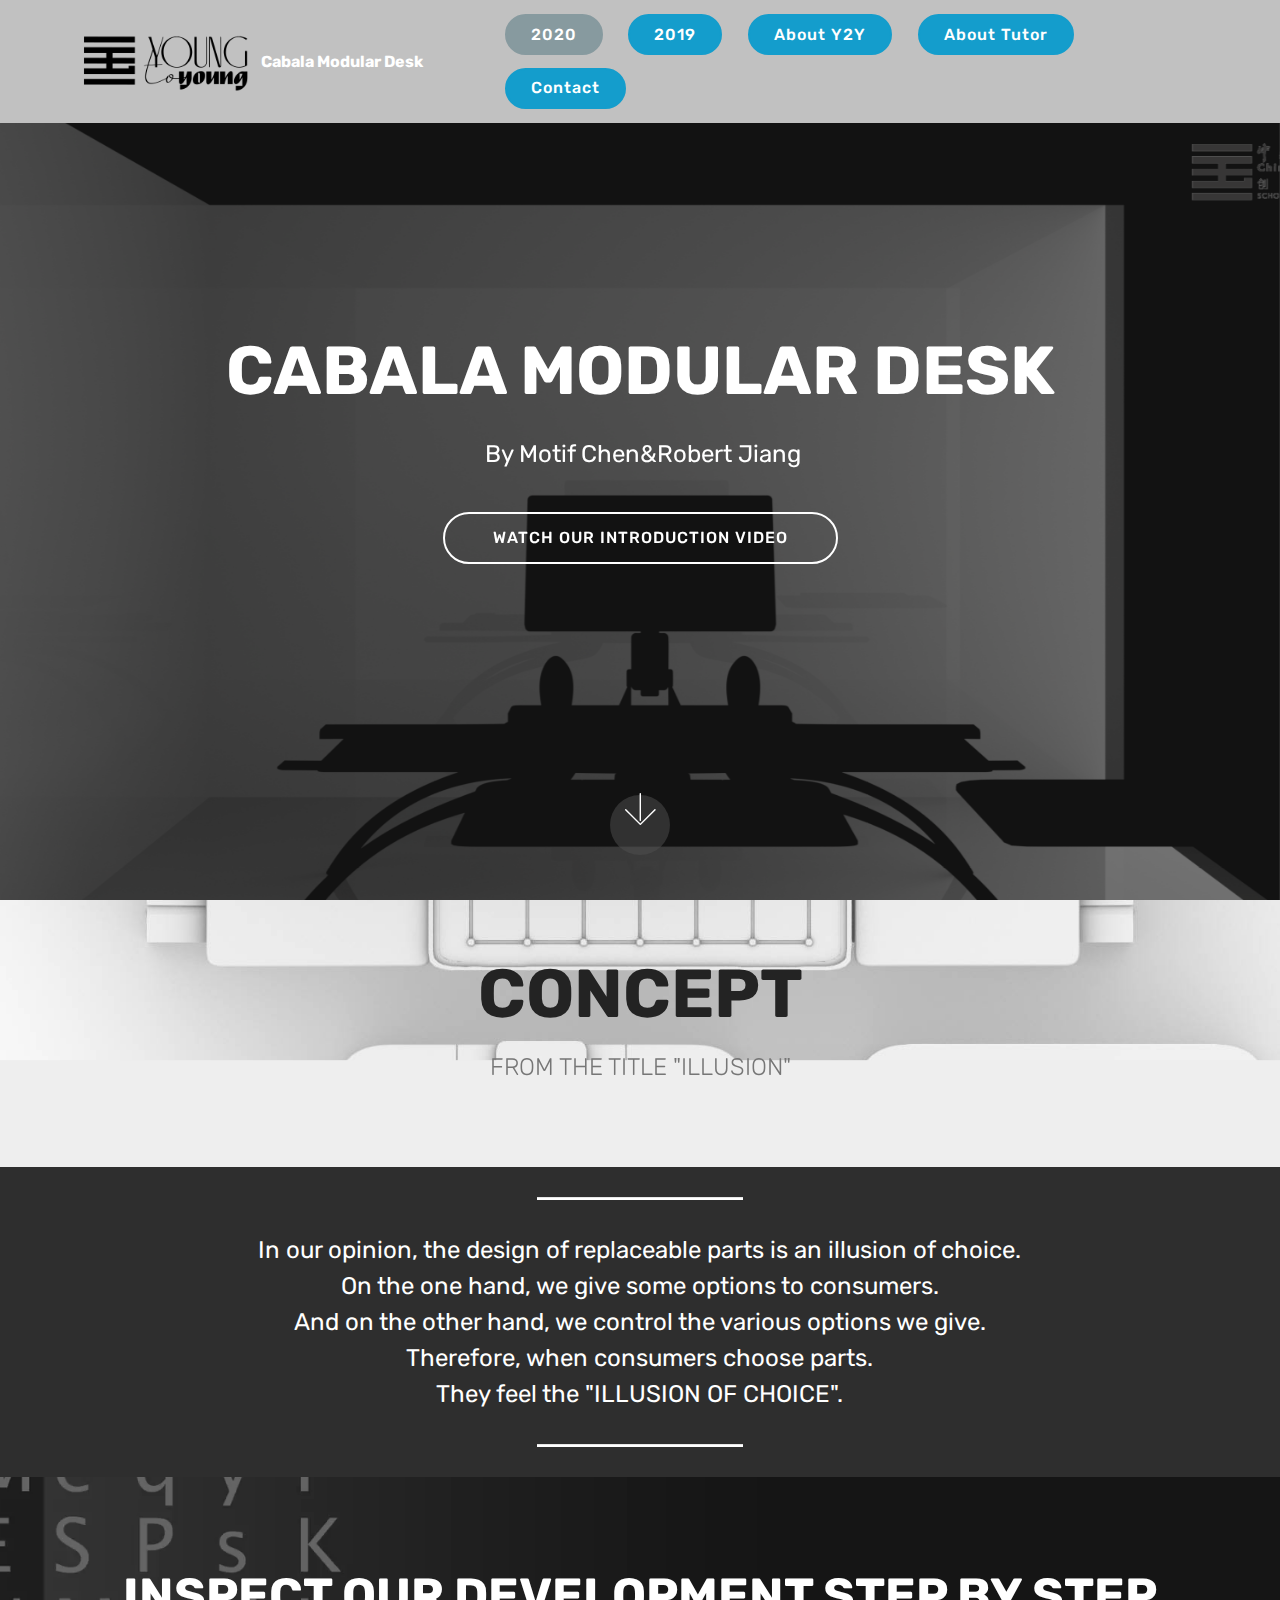
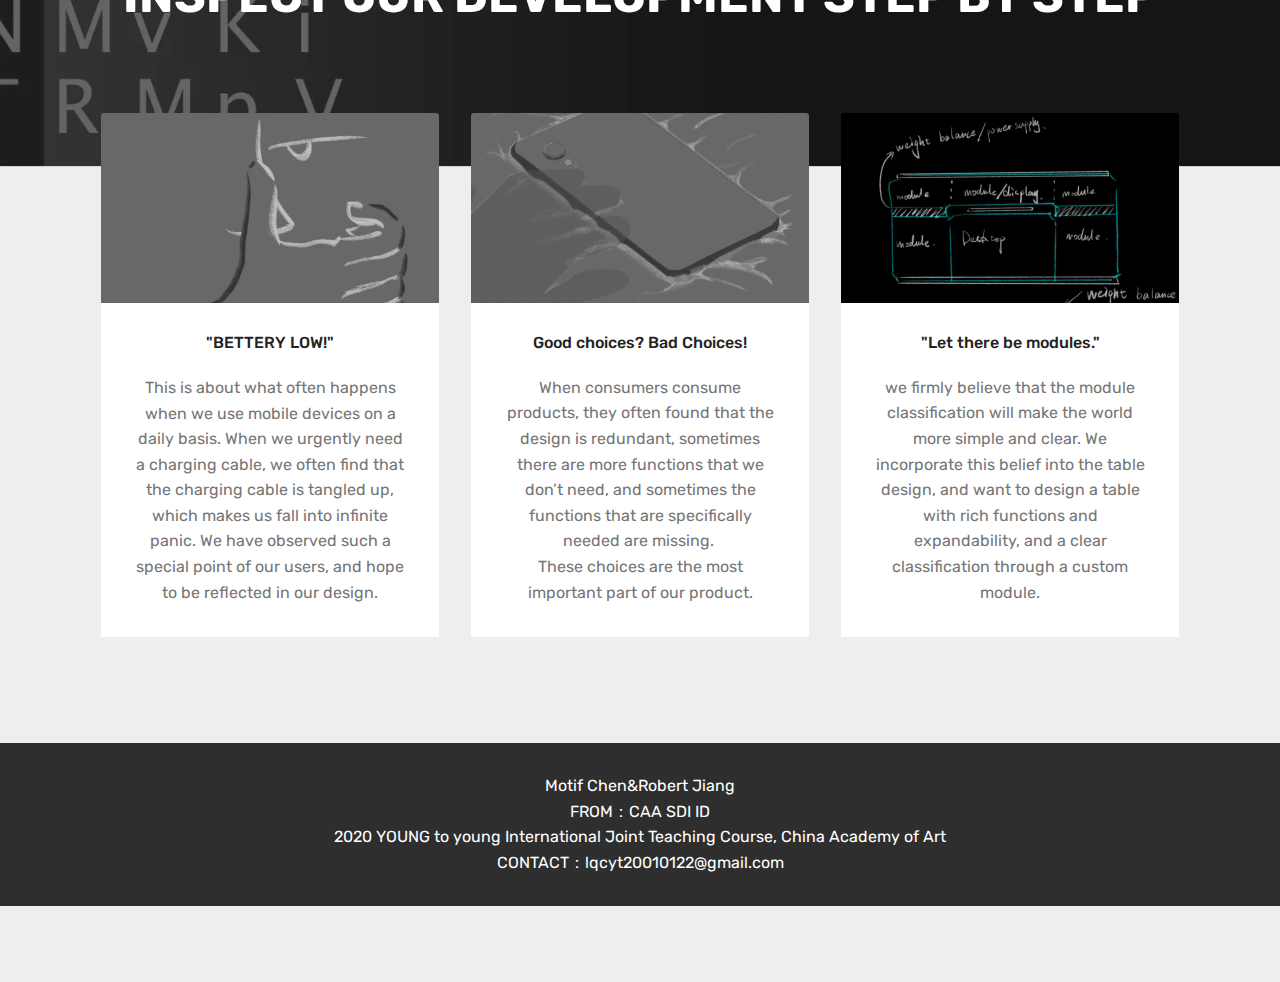
<file: index.html>
<!DOCTYPE html>
<html  >
<head>
  <!-- Site made with Mobirise Website Builder v4.12.0, https://mobirise.com -->
  <meta charset="UTF-8">
  <meta http-equiv="X-UA-Compatible" content="IE=edge">
  <meta name="generator" content="Mobirise v4.12.0, mobirise.com">
  <meta name="viewport" content="width=device-width, initial-scale=1, minimum-scale=1">
  <link rel="shortcut icon" href="assets/images/-1-216x78.png" type="image/x-icon">
  <meta name="description" content="">
  
  <title>Home</title>
  <link rel="stylesheet" href="assets/web/assets/mobirise-icons/mobirise-icons.css">
  <link rel="stylesheet" href="assets/bootstrap/css/bootstrap.min.css">
  <link rel="stylesheet" href="assets/bootstrap/css/bootstrap-grid.min.css">
  <link rel="stylesheet" href="assets/bootstrap/css/bootstrap-reboot.min.css">
  <link rel="stylesheet" href="assets/tether/tether.min.css">
  <link rel="stylesheet" href="assets/dropdown/css/style.css">
  <link rel="stylesheet" href="assets/theme/css/style.css">
  <link rel="preload" as="style" href="assets/mobirise/css/mbr-additional.css"><link rel="stylesheet" href="assets/mobirise/css/mbr-additional.css" type="text/css">
  
  
  
</head>
<body>
  <section class="menu cid-s4kWP7tZlA" once="menu" id="menu1-5">

    

    <nav class="navbar navbar-expand beta-menu navbar-dropdown align-items-center navbar-fixed-top navbar-toggleable-sm">
        <button class="navbar-toggler navbar-toggler-right" type="button" data-toggle="collapse" data-target="#navbarSupportedContent" aria-controls="navbarSupportedContent" aria-expanded="false" aria-label="Toggle navigation">
            <div class="hamburger">
                <span></span>
                <span></span>
                <span></span>
                <span></span>
            </div>
        </button>
        <div class="menu-logo">
            <div class="navbar-brand">
                <span class="navbar-logo">
                    
                         <img src="assets/images/-1-216x78.png" alt="" title="" style="height: 3.8rem;">
                    
                </span>
                <span class="navbar-caption-wrap"><a class="navbar-caption text-white display-4" href="https://mobirise.co">Cabala Modular Desk</a></span>
            </div>
        </div>
        <div class="collapse navbar-collapse" id="navbarSupportedContent">
            <ul class="navbar-nav nav-dropdown" data-app-modern-menu="true"><li class="nav-item">
                    <a class="nav-link link text-white display-4" href="https://mobirise.co">
                        </a>
                </li></ul>
            <div class="navbar-buttons mbr-section-btn"><a class="btn btn-sm btn-warning display-7" href="https://sdi.caa.edu.cn/youngtoyoung/?year=2020#/gallery">
                    
                    2020<br></a> <a class="btn btn-sm btn-primary display-7" href="https://sdi.caa.edu.cn/youngtoyoung/?year=2019#/gallery">
                    
                    2019<br></a> <a class="btn btn-sm btn-primary display-7" href="https://sdi.caa.edu.cn/youngtoyoung/#/aboutus">
                    
                    About Y2Y<br></a> <a class="btn btn-sm btn-primary display-7" href="https://sdi.caa.edu.cn/youngtoyoung/?year=2020#/tutor">
                    
                    About Tutor<br></a> <a class="btn btn-sm btn-primary display-7" href="mailto:youngtoyoung@caa.edu.cn">
                    
                    Contact<br></a></div>
        </div>
    </nav>
</section>

<section class="engine"><a href="https://mobirise.info/i">free web creation software</a></section><section class="header6 cid-s4kUIPiOd5 mbr-fullscreen mbr-parallax-background" id="header6-3">

    

    <div class="mbr-overlay" style="opacity: 0.5; background-color: rgb(35, 35, 35);">
    </div>

    <div class="container">
        <div class="row justify-content-md-center">
            <div class="mbr-white col-md-10">
                <h1 class="mbr-section-title align-center mbr-bold pb-3 mbr-fonts-style display-1">CABALA MODULAR DESK<br></h1>
                <p class="mbr-text align-center pb-3 mbr-fonts-style display-5">&nbsp;By Motif Chen&amp;Robert Jiang<br></p>
                <div class="mbr-section-btn align-center"><a class="btn btn-md btn-white-outline display-4" href="page1.html#header7-l">WATCH OUR INTRODUCTION VIDEO<br></a></div>
            </div>
        </div>
    </div>

    <div class="mbr-arrow hidden-sm-down" aria-hidden="true">
        <a href="#next">
            <i class="mbri-down mbr-iconfont"></i>
        </a>
    </div>
</section>

<section class="mbr-section content5 cid-s4l9cUnc7C mbr-parallax-background" id="content5-b">

    

    

    <div class="container">
        <div class="media-container-row">
            <div class="title col-12 col-md-8">
                <h2 class="align-center mbr-bold mbr-white pb-3 mbr-fonts-style display-1">CONCEPT</h2>
                <h3 class="mbr-section-subtitle align-center mbr-light mbr-white pb-3 mbr-fonts-style display-5">FROM THE TITLE "ILLUSION"</h3>
                
                
            </div>
        </div>
    </div>
</section>

<section class="mbr-section article content10 cid-s4l9bLnFeR" id="content10-a">
    
     

    <div class="container">
        <div class="inner-container" style="width: 74%;">
            <hr class="line" style="width: 25%;">
            <div class="section-text align-center mbr-white mbr-fonts-style display-5">In our opinion, the design of replaceable parts is an illusion of choice.<br>On the one hand, we give some options to consumers.<br>And on the other hand, we control the various options we give. <br>Therefore, when consumers choose parts. <br>They feel the "ILLUSION OF CHOICE".<br></div>
            <hr class="line" style="width: 25%;">
        </div>
    </div>
</section>

<section class="features18 popup-btn-cards cid-s4kWGpuYqt mbr-parallax-background" id="features18-4">

    

    
    <div class="container">
        <h2 class="mbr-section-title pb-3 align-center mbr-fonts-style display-2"><strong>INSPECT OUR DEVELOPMENT STEP BY STEP</strong></h2>
        
        <div class="media-container-row pt-5 ">
            <div class="card p-3 col-12 col-md-6 col-lg-4">
                <div class="card-wrapper ">
                    <div class="card-img">
                        <div class="mbr-overlay"></div>
                        <div class="mbr-section-btn text-center"><a href="page2.html#header4-q" class="btn btn-primary display-4">Learn More</a></div>
                        <img src="assets/images/img-256.png" alt="Mobirise" title="">
                    </div>
                    <div class="card-box">
                        <h4 class="card-title mbr-fonts-style display-7">"BETTERY LOW!"</h4>
                        <p class="mbr-text mbr-fonts-style align-left display-7">This is about what often happens when we use mobile devices on a daily basis. When we urgently need a charging cable, we often find that the charging cable is tangled up, which makes us fall into infinite panic. We have observed such a special point of our users, and hope to be reflected in our design.</p>
                    </div>
                </div>
            </div>
            <div class="card p-3 col-12 col-md-6 col-lg-4">
                <div class="card-wrapper">
                    <div class="card-img">
                        <div class="mbr-overlay"></div>
                        <div class="mbr-section-btn text-center"><a href="page3.html#features12-u" class="btn btn-primary display-4">Learn More</a></div>
                        <img src="assets/images/img-255-676x676.png" alt="Mobirise" title="">
                    </div>
                    <div class="card-box">
                        <h4 class="card-title mbr-fonts-style display-7">Good choices? Bad Choices!</h4>
                        <p class="mbr-text mbr-fonts-style display-7">When consumers consume products, they often found that the design is redundant, sometimes there are more functions that we don’t need, and sometimes the functions that are specifically needed are missing.&nbsp;<br>These choices are the most important part of our product.</p>
                    </div>
                </div>
            </div>

            <div class="card p-3 col-12 col-md-6 col-lg-4">
                <div class="card-wrapper">
                    <div class="card-img">
                        <div class="mbr-overlay"></div>
                        <div class="mbr-section-btn text-center"><a href="page4.html#header2-16" class="btn btn-primary display-4">Learn More</a></div>
                        <img src="assets/images/share-676x676.png" alt="Mobirise" title="">
                    </div>
                    <div class="card-box">
                        <h4 class="card-title mbr-fonts-style display-7">"Let there be modules."</h4>
                        <p class="mbr-text mbr-fonts-style display-7">we firmly believe that the module classification will make the world more simple and clear. We incorporate this belief into the table design, and want to design a table with rich functions and expandability, and a clear classification through a custom module.</p>
                    </div>
                </div>
            </div>

            
        </div>
    </div>
</section>

<section once="footers" class="cid-s4oYYq08Xk" id="footer6-1c">

    

    

    <div class="container">
        <div class="media-container-row align-center mbr-white">
            <div class="col-12">
                <p class="mbr-text mb-0 mbr-fonts-style display-7">Motif Chen&amp;Robert Jiang<br>FROM：CAA SDI ID<br>2020 YOUNG to young International Joint Teaching Course, China Academy of Art<br>CONTACT：lqcyt20010122@gmail.com<br></p>
            </div>
        </div>
    </div>
</section>

<section class="mbr-section contacts2 cid-s4AMqlwH4c" id="contacts2-1g">
    <!---->
    
    <!---->
    <!--Overlay-->
    
    <!--Container-->
    <div class="container">
        <div class="row">
            <!--Titles-->
            <div class="title col-12">
                <h2 class="align-left mbr-fonts-style display-1">&nbsp;</h2>
                
            </div>
            <div class="col-12">
                <div class="row justify-content-center">
                    
                    
                    
                </div>
            </div>
        </div>
    </div>
</section>


  <script src="assets/web/assets/jquery/jquery.min.js"></script>
  <script src="assets/popper/popper.min.js"></script>
  <script src="assets/bootstrap/js/bootstrap.min.js"></script>
  <script src="assets/tether/tether.min.js"></script>
  <script src="assets/dropdown/js/nav-dropdown.js"></script>
  <script src="assets/dropdown/js/navbar-dropdown.js"></script>
  <script src="assets/touchswipe/jquery.touch-swipe.min.js"></script>
  <script src="assets/parallax/jarallax.min.js"></script>
  <script src="assets/mbr-popup-btns/mbr-popup-btns.js"></script>
  <script src="assets/smoothscroll/smooth-scroll.js"></script>
  <script src="assets/theme/js/script.js"></script>
  
  
</body>
</html>
</file>
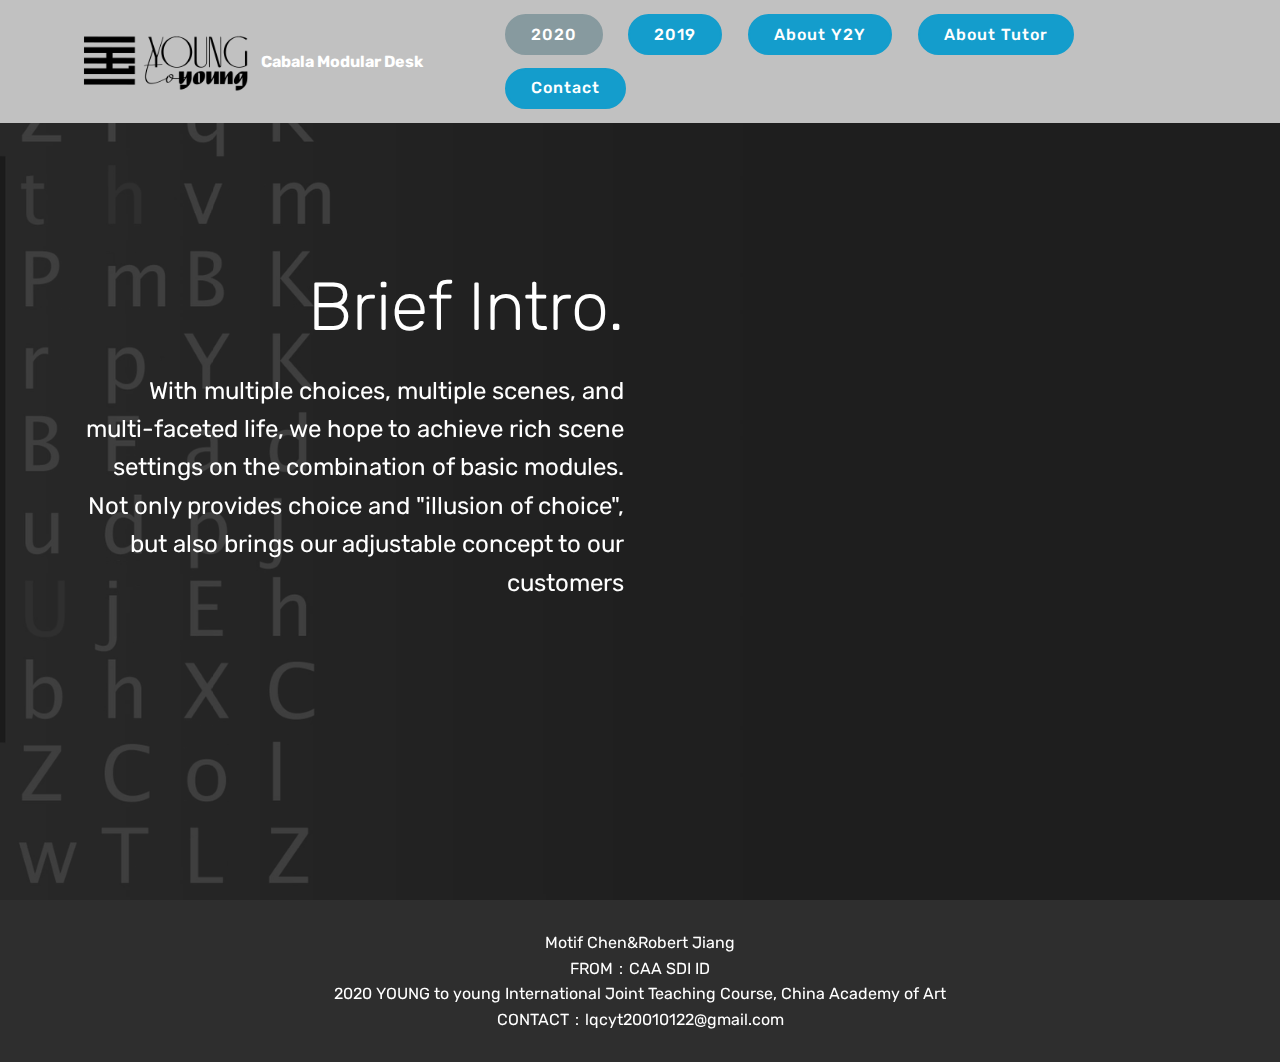
<file: page1.html>
<!DOCTYPE html>
<html  >
<head>
  <!-- Site made with Mobirise Website Builder v4.12.0, https://mobirise.com -->
  <meta charset="UTF-8">
  <meta http-equiv="X-UA-Compatible" content="IE=edge">
  <meta name="generator" content="Mobirise v4.12.0, mobirise.com">
  <meta name="viewport" content="width=device-width, initial-scale=1, minimum-scale=1">
  <link rel="shortcut icon" href="assets/images/-1-216x78.png" type="image/x-icon">
  <meta name="description" content="Website Maker Description">
  
  <title>video page</title>
  <link rel="stylesheet" href="assets/bootstrap/css/bootstrap.min.css">
  <link rel="stylesheet" href="assets/bootstrap/css/bootstrap-grid.min.css">
  <link rel="stylesheet" href="assets/bootstrap/css/bootstrap-reboot.min.css">
  <link rel="stylesheet" href="assets/tether/tether.min.css">
  <link rel="stylesheet" href="assets/dropdown/css/style.css">
  <link rel="stylesheet" href="assets/theme/css/style.css">
  <link rel="preload" as="style" href="assets/mobirise/css/mbr-additional.css"><link rel="stylesheet" href="assets/mobirise/css/mbr-additional.css" type="text/css">
  
  
  
</head>
<body>
  <section class="menu cid-s4kWP7tZlA" once="menu" id="menu1-g">

    

    <nav class="navbar navbar-expand beta-menu navbar-dropdown align-items-center navbar-fixed-top navbar-toggleable-sm">
        <button class="navbar-toggler navbar-toggler-right" type="button" data-toggle="collapse" data-target="#navbarSupportedContent" aria-controls="navbarSupportedContent" aria-expanded="false" aria-label="Toggle navigation">
            <div class="hamburger">
                <span></span>
                <span></span>
                <span></span>
                <span></span>
            </div>
        </button>
        <div class="menu-logo">
            <div class="navbar-brand">
                <span class="navbar-logo">
                    
                         <img src="assets/images/-1-216x78.png" alt="" title="" style="height: 3.8rem;">
                    
                </span>
                <span class="navbar-caption-wrap"><a class="navbar-caption text-white display-4" href="https://mobirise.co">Cabala Modular Desk</a></span>
            </div>
        </div>
        <div class="collapse navbar-collapse" id="navbarSupportedContent">
            <ul class="navbar-nav nav-dropdown" data-app-modern-menu="true"><li class="nav-item">
                    <a class="nav-link link text-white display-4" href="https://mobirise.co">
                        </a>
                </li></ul>
            <div class="navbar-buttons mbr-section-btn"><a class="btn btn-sm btn-warning display-7" href="https://sdi.caa.edu.cn/youngtoyoung/?year=2020#/gallery">
                    
                    2020<br></a> <a class="btn btn-sm btn-primary display-7" href="https://sdi.caa.edu.cn/youngtoyoung/?year=2019#/gallery">
                    
                    2019<br></a> <a class="btn btn-sm btn-primary display-7" href="https://sdi.caa.edu.cn/youngtoyoung/#/aboutus">
                    
                    About Y2Y<br></a> <a class="btn btn-sm btn-primary display-7" href="https://sdi.caa.edu.cn/youngtoyoung/?year=2020#/tutor">
                    
                    About Tutor<br></a> <a class="btn btn-sm btn-primary display-7" href="mailto:youngtoyoung@caa.edu.cn">
                    
                    Contact<br></a></div>
        </div>
    </nav>
</section>

<section class="engine"><a href="https://mobirise.info/h">create a web page for free</a></section><section class="header7 cid-s4loVce3CE mbr-fullscreen mbr-parallax-background" id="header7-l">

    

    <div class="mbr-overlay" style="opacity: 0.6; background-color: rgb(35, 35, 35);">
    </div>

    <div class="container">
        <div class="media-container-row">

            <div class="media-content align-right">
                <h1 class="mbr-section-title mbr-white pb-3 mbr-fonts-style display-1">Brief Intro.</h1>
                <div class="mbr-section-text mbr-white pb-3">
                    <p class="mbr-text mbr-fonts-style display-5">With multiple choices, multiple scenes, and multi-faceted life, we hope to achieve rich scene settings on the combination of basic modules.  Not only provides choice and "illusion of choice", but also brings our adjustable concept to our customers</p>
                </div>
                
            </div>

            <div class="mbr-figure" style="width: 100%;"><iframe class="mbr-embedded-video" src="https://www.youtube.com/embed/q2BwqyajEFU?rel=0&amp;amp;showinfo=0&amp;autoplay=0&amp;loop=0" width="1280" height="720" frameborder="0" allowfullscreen></iframe></div>

        </div>
    </div>
</section>

<section once="footers" class="cid-s4oYYq08Xk" id="footer6-1c">

    

    

    <div class="container">
        <div class="media-container-row align-center mbr-white">
            <div class="col-12">
                <p class="mbr-text mb-0 mbr-fonts-style display-7">Motif Chen&amp;Robert Jiang<br>FROM：CAA SDI ID<br>2020 YOUNG to young International Joint Teaching Course, China Academy of Art<br>CONTACT：lqcyt20010122@gmail.com<br></p>
            </div>
        </div>
    </div>
</section>


  <script src="assets/web/assets/jquery/jquery.min.js"></script>
  <script src="assets/popper/popper.min.js"></script>
  <script src="assets/bootstrap/js/bootstrap.min.js"></script>
  <script src="assets/tether/tether.min.js"></script>
  <script src="assets/smoothscroll/smooth-scroll.js"></script>
  <script src="assets/parallax/jarallax.min.js"></script>
  <script src="assets/dropdown/js/nav-dropdown.js"></script>
  <script src="assets/dropdown/js/navbar-dropdown.js"></script>
  <script src="assets/touchswipe/jquery.touch-swipe.min.js"></script>
  <script src="assets/theme/js/script.js"></script>
  
  
</body>
</html>
</file>
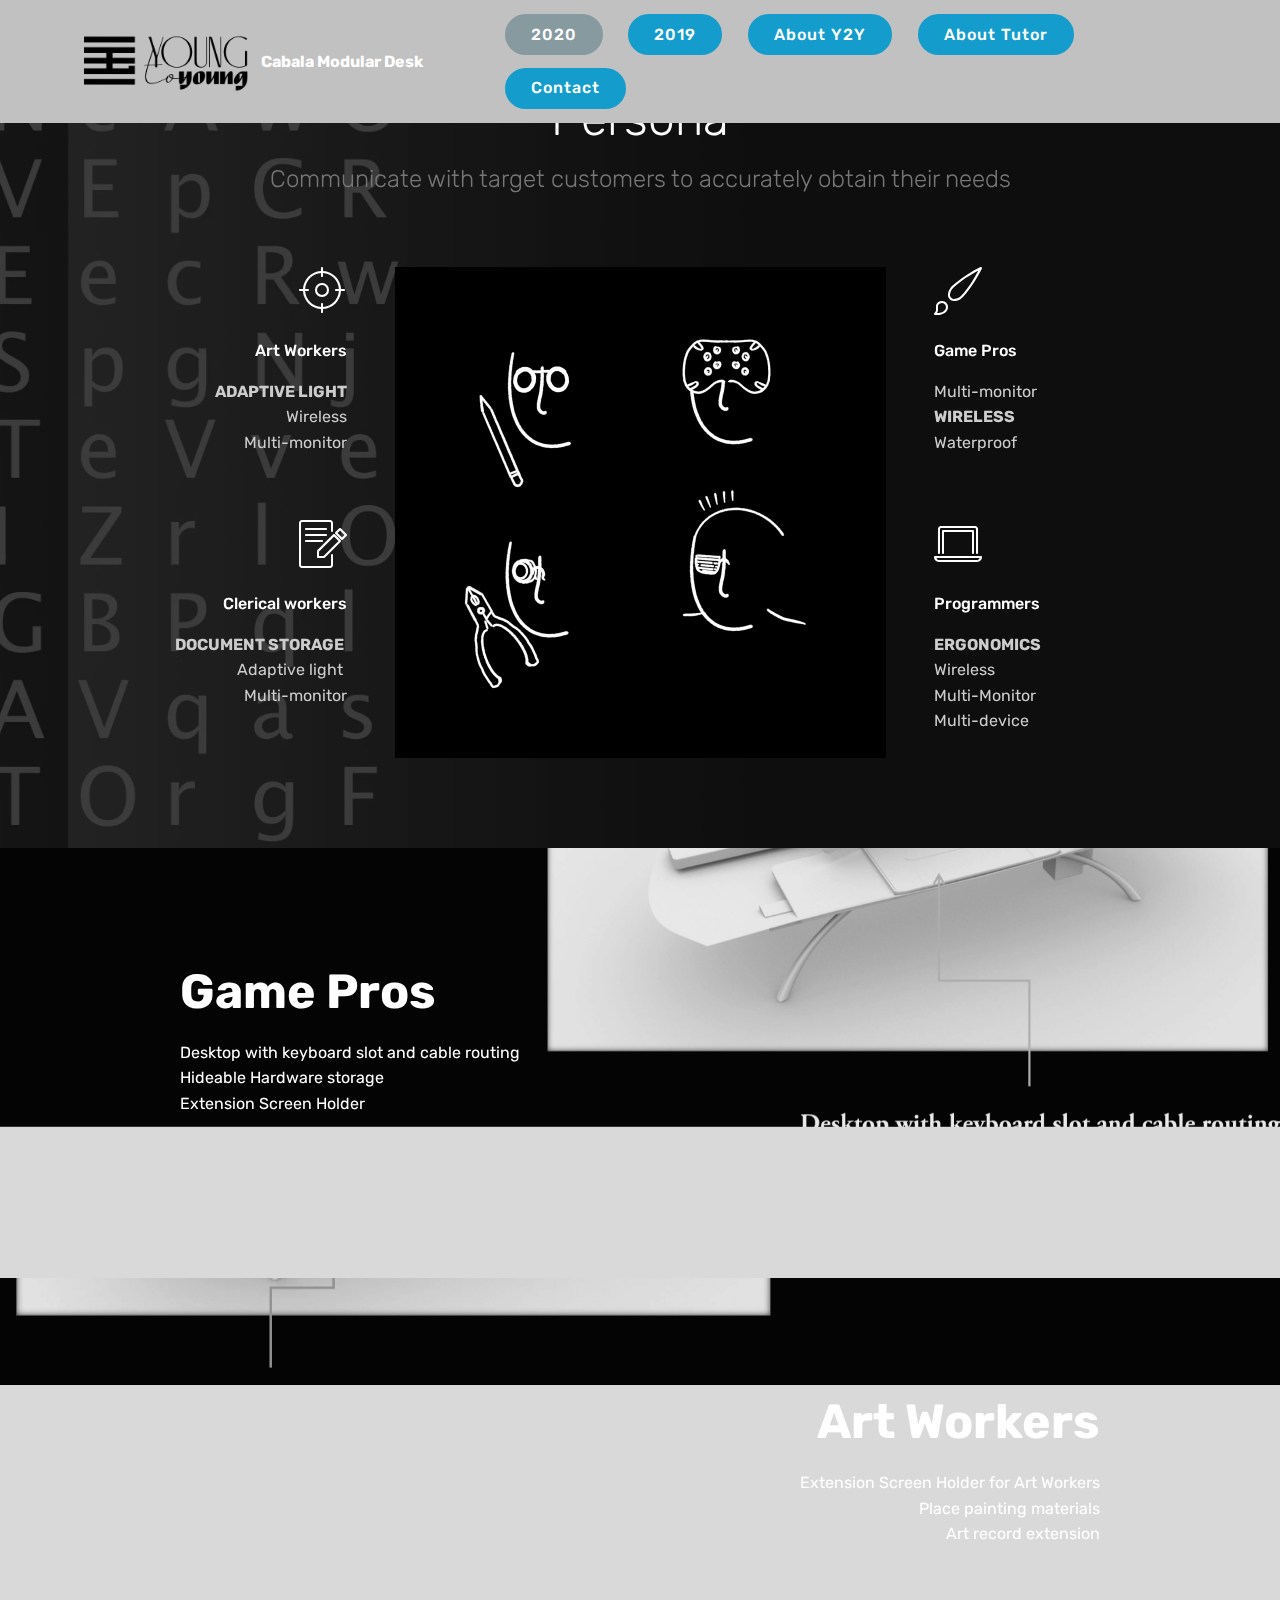
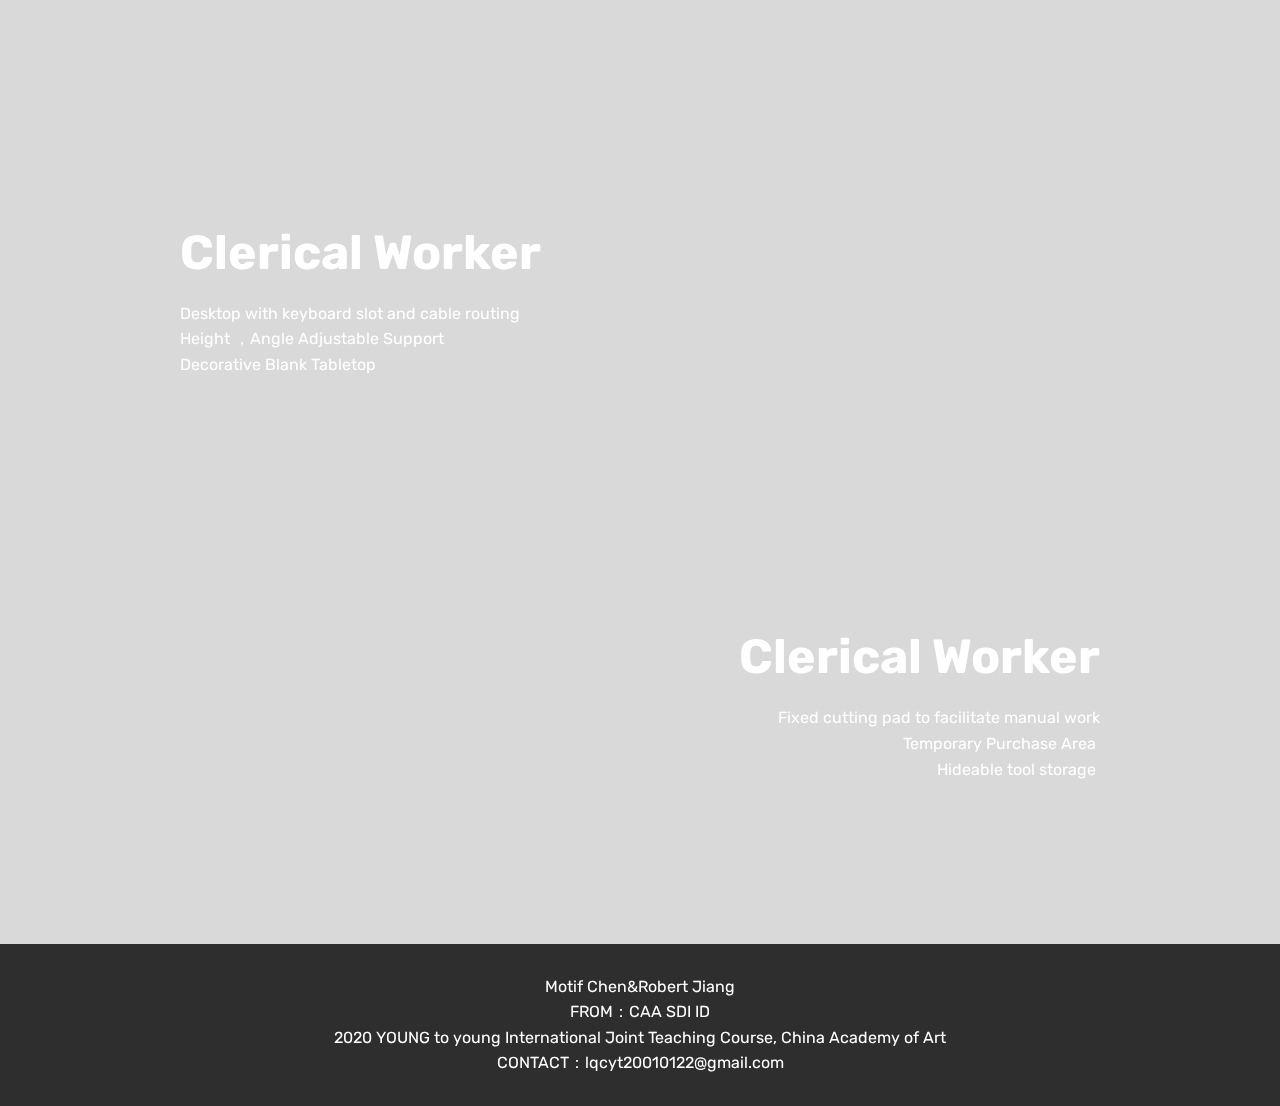
<file: page3.html>
<!DOCTYPE html>
<html  >
<head>
  <!-- Site made with Mobirise Website Builder v4.12.0, https://mobirise.com -->
  <meta charset="UTF-8">
  <meta http-equiv="X-UA-Compatible" content="IE=edge">
  <meta name="generator" content="Mobirise v4.12.0, mobirise.com">
  <meta name="viewport" content="width=device-width, initial-scale=1, minimum-scale=1">
  <link rel="shortcut icon" href="assets/images/-1-216x78.png" type="image/x-icon">
  <meta name="description" content="Website Maker Description">
  
  <title>p2</title>
  <link rel="stylesheet" href="assets/web/assets/mobirise-icons/mobirise-icons.css">
  <link rel="stylesheet" href="assets/bootstrap/css/bootstrap.min.css">
  <link rel="stylesheet" href="assets/bootstrap/css/bootstrap-grid.min.css">
  <link rel="stylesheet" href="assets/bootstrap/css/bootstrap-reboot.min.css">
  <link rel="stylesheet" href="assets/tether/tether.min.css">
  <link rel="stylesheet" href="assets/dropdown/css/style.css">
  <link rel="stylesheet" href="assets/theme/css/style.css">
  <link rel="preload" as="style" href="assets/mobirise/css/mbr-additional.css"><link rel="stylesheet" href="assets/mobirise/css/mbr-additional.css" type="text/css">
  
  
  
</head>
<body>
  <section class="menu cid-s4kWP7tZlA" once="menu" id="menu1-s">

    

    <nav class="navbar navbar-expand beta-menu navbar-dropdown align-items-center navbar-fixed-top navbar-toggleable-sm">
        <button class="navbar-toggler navbar-toggler-right" type="button" data-toggle="collapse" data-target="#navbarSupportedContent" aria-controls="navbarSupportedContent" aria-expanded="false" aria-label="Toggle navigation">
            <div class="hamburger">
                <span></span>
                <span></span>
                <span></span>
                <span></span>
            </div>
        </button>
        <div class="menu-logo">
            <div class="navbar-brand">
                <span class="navbar-logo">
                    
                         <img src="assets/images/-1-216x78.png" alt="" title="" style="height: 3.8rem;">
                    
                </span>
                <span class="navbar-caption-wrap"><a class="navbar-caption text-white display-4" href="https://mobirise.co">Cabala Modular Desk</a></span>
            </div>
        </div>
        <div class="collapse navbar-collapse" id="navbarSupportedContent">
            <ul class="navbar-nav nav-dropdown" data-app-modern-menu="true"><li class="nav-item">
                    <a class="nav-link link text-white display-4" href="https://mobirise.co">
                        </a>
                </li></ul>
            <div class="navbar-buttons mbr-section-btn"><a class="btn btn-sm btn-warning display-7" href="https://sdi.caa.edu.cn/youngtoyoung/?year=2020#/gallery">
                    
                    2020<br></a> <a class="btn btn-sm btn-primary display-7" href="https://sdi.caa.edu.cn/youngtoyoung/?year=2019#/gallery">
                    
                    2019<br></a> <a class="btn btn-sm btn-primary display-7" href="https://sdi.caa.edu.cn/youngtoyoung/#/aboutus">
                    
                    About Y2Y<br></a> <a class="btn btn-sm btn-primary display-7" href="https://sdi.caa.edu.cn/youngtoyoung/?year=2020#/tutor">
                    
                    About Tutor<br></a> <a class="btn btn-sm btn-primary display-7" href="mailto:youngtoyoung@caa.edu.cn">
                    
                    Contact<br></a></div>
        </div>
    </nav>
</section>

<section class="engine"><a href="https://mobirise.info/k">develop free website</a></section><section class="features12 cid-s4lsLlAkFF mbr-parallax-background" id="features12-u">
    
    

    <div class="mbr-overlay" style="opacity: 0.4; background-color: rgb(0, 0, 0);">
    </div>

    <div class="container">
        <h2 class="mbr-section-title pb-2 mbr-fonts-style display-2">Persona</h2>
        <h3 class="mbr-section-subtitle pb-3 mbr-fonts-style display-5">Communicate with target customers to accurately obtain their needs</h3>

        <div class="media-container-row pt-5">
            <div class="block-content align-right">
                <div class="card pl-3 pr-3 pb-5">
                    <div class="mbr-card-img-title">
                        <div class="card-img pb-3">
                             <span class="mbr-iconfont mbri-target" style="color: rgb(255, 255, 255); fill: rgb(255, 255, 255);"></span>
                        </div>
                        <div class="mbr-crt-title">
                            <h4 class="card-title py-2 mbr-crt-title mbr-fonts-style display-7">Art Workers</h4>
                        </div>
                    </div>                

                    <div class="card-box">
                        <p class="mbr-text mbr-section-text mbr-fonts-style display-7"><strong>ADAPTIVE LIGHT</strong><br>Wireless<br> Multi-monitor</p>
                    </div>
                </div>

                <div class="card pl-3 pr-3">
                    <div class="mbr-card-img-title">
                        <div class="card-img pb-3">
                            <span class="mbr-iconfont mbri-edit" style="color: rgb(255, 255, 255); fill: rgb(255, 255, 255);"></span>
                        </div>
                        <div class="mbr-crt-title">
                            <h4 class="card-title py-2 mbr-crt-title mbr-fonts-style display-7">Clerical workers</h4>
                        </div>
                    </div>
                    <div class="card-box">
                        <p class="mbr-text mbr-section-text mbr-fonts-style display-7"><strong>DOCUMENT STORAGE&nbsp;</strong><br>Adaptive light&nbsp;<br>Multi-monitor</p>
                    </div>
                </div>
            </div>

            <div class="mbr-figure m-auto" style="width: 50%;">
                <img src="assets/images/potrat2-982x982.png" alt="Mobirise" title="">
            </div>

            <div class="block-content align-left">
                <div class="card pl-3 pr-3 pb-5">
                    <div class="mbr-card-img-title">
                        <div class="card-img pb-3">
                             <span class="mbr-iconfont mbri-change-style" style="color: rgb(255, 255, 255); fill: rgb(255, 255, 255);"></span>
                        </div>
                        <div class="mbr-crt-title">
                            <h4 class="card-title py-2 mbr-crt-title mbr-fonts-style display-7">Game Pros</h4>
                        </div>
                    </div>                

                    <div class="card-box">
                        <p class="mbr-text mbr-section-text mbr-fonts-style display-7">Multi-monitor<br><strong> WIRELESS</strong><br> Waterproof</p>
                    </div>
                </div>

                <div class="card pl-3 pr-3">
                    <div class="mbr-card-img-title">
                        <div class="card-img pb-3">
                            <span class="mbr-iconfont mbri-laptop" style="color: rgb(255, 255, 255); fill: rgb(255, 255, 255);"></span>
                        </div>
                        <div class="mbr-crt-title">
                            <h4 class="card-title py-2 mbr-crt-title mbr-fonts-style display-7">Programmers</h4>
                        </div>
                    </div>
                    <div class="card-box">
                        <p class="mbr-text mbr-section-text mbr-fonts-style display-7"><strong>ERGONOMICS</strong><br>Wireless<br>Multi-Monitor<br> Multi-device</p>
                    </div>
                </div>
            </div>
        </div>
    </div>
</section>

<section class="mbr-section info3 cid-s4lSdd8WKV mbr-parallax-background" id="info3-10">

    

    <div class="mbr-overlay" style="opacity: 0.1; background-color: rgb(35, 35, 35);">
    </div>

    <div class="container">
        <div class="row justify-content-center">
            <div class="media-container-column title col-12 col-md-10">
                <h2 class="align-left mbr-bold mbr-white pb-3 mbr-fonts-style display-2">Game Pros</h2>
                
                <p class="mbr-text align-left mbr-white mbr-fonts-style display-7">Desktop with keyboard slot and cable routing &nbsp;<br>Hideable  Hardware storage
<br>Extension Screen Holder&nbsp;<br><br></p>
                
            </div>
        </div>
    </div>
</section>

<section class="mbr-section info3 cid-s4lSrWJES4 mbr-parallax-background" id="info3-11">

    

    <div class="mbr-overlay" style="opacity: 0.1; background-color: rgb(35, 35, 35);">
    </div>

    <div class="container">
        <div class="row justify-content-center">
            <div class="media-container-column title col-12 col-md-10">
                <h2 class="align-left mbr-bold mbr-white pb-3 mbr-fonts-style display-2">Art Workers</h2>
                
                <p class="mbr-text align-left mbr-white mbr-fonts-style display-7">Extension Screen Holder for Art Workers<br>Place painting materials
<br>Art record extension
<br><br></p>
                
            </div>
        </div>
    </div>
</section>

<section class="mbr-section info3 cid-s4lSsCC6qd mbr-parallax-background" id="info3-12">

    

    <div class="mbr-overlay" style="opacity: 0.1; background-color: rgb(35, 35, 35);">
    </div>

    <div class="container">
        <div class="row justify-content-center">
            <div class="media-container-column title col-12 col-md-10">
                <h2 class="align-left mbr-bold mbr-white pb-3 mbr-fonts-style display-2">Clerical Worker</h2>
                
                <p class="mbr-text align-left mbr-white mbr-fonts-style display-7">Desktop with keyboard slot and cable routing<br>Height ，Angle Adjustable Support&nbsp;<br>Decorative Blank Tabletop&nbsp;<br></p>
                
            </div>
        </div>
    </div>
</section>

<section class="mbr-section info3 cid-s4lSt5ERNK mbr-parallax-background" id="info3-13">

    

    <div class="mbr-overlay" style="opacity: 0.1; background-color: rgb(35, 35, 35);">
    </div>

    <div class="container">
        <div class="row justify-content-center">
            <div class="media-container-column title col-12 col-md-10">
                <h2 class="align-left mbr-bold mbr-white pb-3 mbr-fonts-style display-2">Clerical Worker</h2>
                
                <p class="mbr-text align-left mbr-white mbr-fonts-style display-7">Fixed cutting pad to facilitate manual work
<br>Temporary Purchase Area&nbsp;<br>Hideable tool storage&nbsp;<br><br></p>
                
            </div>
        </div>
    </div>
</section>

<section once="footers" class="cid-s4oYYq08Xk" id="footer6-1c">

    

    

    <div class="container">
        <div class="media-container-row align-center mbr-white">
            <div class="col-12">
                <p class="mbr-text mb-0 mbr-fonts-style display-7">Motif Chen&amp;Robert Jiang<br>FROM：CAA SDI ID<br>2020 YOUNG to young International Joint Teaching Course, China Academy of Art<br>CONTACT：lqcyt20010122@gmail.com<br></p>
            </div>
        </div>
    </div>
</section>


  <script src="assets/web/assets/jquery/jquery.min.js"></script>
  <script src="assets/popper/popper.min.js"></script>
  <script src="assets/bootstrap/js/bootstrap.min.js"></script>
  <script src="assets/tether/tether.min.js"></script>
  <script src="assets/smoothscroll/smooth-scroll.js"></script>
  <script src="assets/parallax/jarallax.min.js"></script>
  <script src="assets/dropdown/js/nav-dropdown.js"></script>
  <script src="assets/dropdown/js/navbar-dropdown.js"></script>
  <script src="assets/touchswipe/jquery.touch-swipe.min.js"></script>
  <script src="assets/theme/js/script.js"></script>
  
  
</body>
</html>
</file>
<file: assets/web/assets/mobirise-icons/mobirise-icons.css>
@font-face {
  font-family: 'MobiriseIcons';
  src:  url('mobirise-icons.eot?spat4u');
  src:  url('mobirise-icons.eot?spat4u#iefix') format('embedded-opentype'),
    url('mobirise-icons.ttf?spat4u') format('truetype'),
    url('mobirise-icons.woff?spat4u') format('woff'),
    url('mobirise-icons.svg?spat4u#MobiriseIcons') format('svg');
  font-weight: normal;
  font-style: normal;
  font-display: swap;
}

[class^="mbri-"], [class*=" mbri-"] {
  /* use !important to prevent issues with browser extensions that change fonts */
  font-family: MobiriseIcons !important;
  speak: none;
  font-style: normal;
  font-weight: normal;
  font-variant: normal;
  text-transform: none;
  line-height: 1;

  /* Better Font Rendering =========== */
  -webkit-font-smoothing: antialiased;
  -moz-osx-font-smoothing: grayscale;
}

.mbri-add-submenu:before {
  content: "\e900";
}
.mbri-alert:before {
  content: "\e901";
}
.mbri-align-center:before {
  content: "\e902";
}
.mbri-align-justify:before {
  content: "\e903";
}
.mbri-align-left:before {
  content: "\e904";
}
.mbri-align-right:before {
  content: "\e905";
}
.mbri-android:before {
  content: "\e906";
}
.mbri-apple:before {
  content: "\e907";
}
.mbri-arrow-down:before {
  content: "\e908";
}
.mbri-arrow-next:before {
  content: "\e909";
}
.mbri-arrow-prev:before {
  content: "\e90a";
}
.mbri-arrow-up:before {
  content: "\e90b";
}
.mbri-bold:before {
  content: "\e90c";
}
.mbri-bookmark:before {
  content: "\e90d";
}
.mbri-bootstrap:before {
  content: "\e90e";
}
.mbri-briefcase:before {
  content: "\e90f";
}
.mbri-browse:before {
  content: "\e910";
}
.mbri-bulleted-list:before {
  content: "\e911";
}
.mbri-calendar:before {
  content: "\e912";
}
.mbri-camera:before {
  content: "\e913";
}
.mbri-cart-add:before {
  content: "\e914";
}
.mbri-cart-full:before {
  content: "\e915";
}
.mbri-cash:before {
  content: "\e916";
}
.mbri-change-style:before {
  content: "\e917";
}
.mbri-chat:before {
  content: "\e918";
}
.mbri-clock:before {
  content: "\e919";
}
.mbri-close:before {
  content: "\e91a";
}
.mbri-cloud:before {
  content: "\e91b";
}
.mbri-code:before {
  content: "\e91c";
}
.mbri-contact-form:before {
  content: "\e91d";
}
.mbri-credit-card:before {
  content: "\e91e";
}
.mbri-cursor-click:before {
  content: "\e91f";
}
.mbri-cust-feedback:before {
  content: "\e920";
}
.mbri-database:before {
  content: "\e921";
}
.mbri-delivery:before {
  content: "\e922";
}
.mbri-desktop:before {
  content: "\e923";
}
.mbri-devices:before {
  content: "\e924";
}
.mbri-down:before {
  content: "\e925";
}
.mbri-download:before {
  content: "\e989";
}
.mbri-drag-n-drop:before {
  content: "\e927";
}
.mbri-drag-n-drop2:before {
  content: "\e928";
}
.mbri-edit:before {
  content: "\e929";
}
.mbri-edit2:before {
  content: "\e92a";
}
.mbri-error:before {
  content: "\e92b";
}
.mbri-extension:before {
  content: "\e92c";
}
.mbri-features:before {
  content: "\e92d";
}
.mbri-file:before {
  content: "\e92e";
}
.mbri-flag:before {
  content: "\e92f";
}
.mbri-folder:before {
  content: "\e930";
}
.mbri-gift:before {
  content: "\e931";
}
.mbri-github:before {
  content: "\e932";
}
.mbri-globe:before {
  content: "\e933";
}
.mbri-globe-2:before {
  content: "\e934";
}
.mbri-growing-chart:before {
  content: "\e935";
}
.mbri-hearth:before {
  content: "\e936";
}
.mbri-help:before {
  content: "\e937";
}
.mbri-home:before {
  content: "\e938";
}
.mbri-hot-cup:before {
  content: "\e939";
}
.mbri-idea:before {
  content: "\e93a";
}
.mbri-image-gallery:before {
  content: "\e93b";
}
.mbri-image-slider:before {
  content: "\e93c";
}
.mbri-info:before {
  content: "\e93d";
}
.mbri-italic:before {
  content: "\e93e";
}
.mbri-key:before {
  content: "\e93f";
}
.mbri-laptop:before {
  content: "\e940";
}
.mbri-layers:before {
  content: "\e941";
}
.mbri-left-right:before {
  content: "\e942";
}
.mbri-left:before {
  content: "\e943";
}
.mbri-letter:before {
  content: "\e944";
}
.mbri-like:before {
  content: "\e945";
}
.mbri-link:before {
  content: "\e946";
}
.mbri-lock:before {
  content: "\e947";
}
.mbri-login:before {
  content: "\e948";
}
.mbri-logout:before {
  content: "\e949";
}
.mbri-magic-stick:before {
  content: "\e94a";
}
.mbri-map-pin:before {
  content: "\e94b";
}
.mbri-menu:before {
  content: "\e94c";
}
.mbri-mobile:before {
  content: "\e94d";
}
.mbri-mobile2:before {
  content: "\e94e";
}
.mbri-mobirise:before {
  content: "\e94f";
}
.mbri-more-horizontal:before {
  content: "\e950";
}
.mbri-more-vertical:before {
  content: "\e951";
}
.mbri-music:before {
  content: "\e952";
}
.mbri-new-file:before {
  content: "\e953";
}
.mbri-numbered-list:before {
  content: "\e954";
}
.mbri-opened-folder:before {
  content: "\e955";
}
.mbri-pages:before {
  content: "\e956";
}
.mbri-paper-plane:before {
  content: "\e957";
}
.mbri-paperclip:before {
  content: "\e958";
}
.mbri-photo:before {
  content: "\e959";
}
.mbri-photos:before {
  content: "\e95a";
}
.mbri-pin:before {
  content: "\e95b";
}
.mbri-play:before {
  content: "\e95c";
}
.mbri-plus:before {
  content: "\e95d";
}
.mbri-preview:before {
  content: "\e95e";
}
.mbri-print:before {
  content: "\e95f";
}
.mbri-protect:before {
  content: "\e960";
}
.mbri-question:before {
  content: "\e961";
}
.mbri-quote-left:before {
  content: "\e962";
}
.mbri-quote-right:before {
  content: "\e963";
}
.mbri-refresh:before {
  content: "\e964";
}
.mbri-responsive:before {
  content: "\e965";
}
.mbri-right:before {
  content: "\e966";
}
.mbri-rocket:before {
  content: "\e967";
}
.mbri-sad-face:before {
  content: "\e968";
}
.mbri-sale:before {
  content: "\e969";
}
.mbri-save:before {
  content: "\e96a";
}
.mbri-search:before {
  content: "\e96b";
}
.mbri-setting:before {
  content: "\e96c";
}
.mbri-setting2:before {
  content: "\e96d";
}
.mbri-setting3:before {
  content: "\e96e";
}
.mbri-share:before {
  content: "\e96f";
}
.mbri-shopping-bag:before {
  content: "\e970";
}
.mbri-shopping-basket:before {
  content: "\e971";
}
.mbri-shopping-cart:before {
  content: "\e972";
}
.mbri-sites:before {
  content: "\e973";
}
.mbri-smile-face:before {
  content: "\e974";
}
.mbri-speed:before {
  content: "\e975";
}
.mbri-star:before {
  content: "\e976";
}
.mbri-success:before {
  content: "\e977";
}
.mbri-sun:before {
  content: "\e978";
}
.mbri-sun2:before {
  content: "\e979";
}
.mbri-tablet:before {
  content: "\e97a";
}
.mbri-tablet-vertical:before {
  content: "\e97b";
}
.mbri-target:before {
  content: "\e97c";
}
.mbri-timer:before {
  content: "\e97d";
}
.mbri-to-ftp:before {
  content: "\e97e";
}
.mbri-to-local-drive:before {
  content: "\e97f";
}
.mbri-touch-swipe:before {
  content: "\e980";
}
.mbri-touch:before {
  content: "\e981";
}
.mbri-trash:before {
  content: "\e982";
}
.mbri-underline:before {
  content: "\e983";
}
.mbri-unlink:before {
  content: "\e984";
}
.mbri-unlock:before {
  content: "\e985";
}
.mbri-up-down:before {
  content: "\e986";
}
.mbri-up:before {
  content: "\e987";
}
.mbri-update:before {
  content: "\e988";
}
.mbri-upload:before {
 content: "\e926"; 
}
.mbri-user:before {
  content: "\e98a";
}
.mbri-user2:before {
  content: "\e98b";
}
.mbri-users:before {
  content: "\e98c";
}
.mbri-video:before {
  content: "\e98d";
}
.mbri-video-play:before {
  content: "\e98e";
}
.mbri-watch:before {
  content: "\e98f";
}
.mbri-website-theme:before {
  content: "\e990";
}
.mbri-wifi:before {
  content: "\e991";
}
.mbri-windows:before {
  content: "\e992";
}
.mbri-zoom-out:before {
  content: "\e993";
}
.mbri-redo:before {
  content: "\e994";
}
.mbri-undo:before {
  content: "\e995";
}
</file>
<file: assets/dropdown/css/style.css>
.navbar-dropdown {
  left: 0;
  padding: 0;
  position: absolute;
  right: 0;
  top: 0;
  transition: all 0.45s ease;
  z-index: 1030;
  background: #282828; }
  .navbar-dropdown .navbar-logo {
    margin-right: 0.8rem;
    transition: margin 0.3s ease-in-out;
    vertical-align: middle; }
    .navbar-dropdown .navbar-logo img {
      height: 3.125rem;
      transition: all 0.3s ease-in-out; }
    .navbar-dropdown .navbar-logo.mbr-iconfont {
      font-size: 3.125rem;
      line-height: 3.125rem; }
  .navbar-dropdown .navbar-caption {
    font-weight: 700;
    white-space: normal;
    vertical-align: -4px;
    line-height: 3.125rem !important; }
    .navbar-dropdown .navbar-caption, .navbar-dropdown .navbar-caption:hover {
      color: inherit;
      text-decoration: none; }
  .navbar-dropdown .mbr-iconfont + .navbar-caption {
    vertical-align: -1px; }
  .navbar-dropdown.navbar-fixed-top {
    position: fixed; }
  .navbar-dropdown .navbar-brand span {
    vertical-align: -4px; }
  .navbar-dropdown.bg-color.transparent {
    background: none; }
  .navbar-dropdown.navbar-short .navbar-brand {
    padding: 0.625rem 0; }
    .navbar-dropdown.navbar-short .navbar-brand span {
      vertical-align: -1px; }
  .navbar-dropdown.navbar-short .navbar-caption {
    line-height: 2.375rem !important;
    vertical-align: -2px; }
  .navbar-dropdown.navbar-short .navbar-logo {
    margin-right: 0.5rem; }
    .navbar-dropdown.navbar-short .navbar-logo img {
      height: 2.375rem; }
    .navbar-dropdown.navbar-short .navbar-logo.mbr-iconfont {
      font-size: 2.375rem;
      line-height: 2.375rem; }
  .navbar-dropdown.navbar-short .mbr-table-cell {
    height: 3.625rem; }
  .navbar-dropdown .navbar-close {
    left: 0.6875rem;
    position: fixed;
    top: 0.75rem;
    z-index: 1000; }
  .navbar-dropdown .hamburger-icon {
    content: "";
    display: inline-block;
    vertical-align: middle;
    width: 16px;
    -webkit-box-shadow: 0 -6px 0 1px #282828,0 0 0 1px #282828,0 6px 0 1px #282828;
    -moz-box-shadow: 0 -6px 0 1px #282828,0 0 0 1px #282828,0 6px 0 1px #282828;
    box-shadow: 0 -6px 0 1px #282828,0 0 0 1px #282828,0 6px 0 1px #282828; }

.dropdown-menu .dropdown-toggle[data-toggle="dropdown-submenu"]::after {
  border-bottom: 0.35em solid transparent;
  border-left: 0.35em solid;
  border-right: 0;
  border-top: 0.35em solid transparent;
  margin-left: 0.3rem; }

.dropdown-menu .dropdown-item:focus {
  outline: 0; }

.nav-dropdown {
  font-size: 0.75rem;
  font-weight: 500;
  height: auto !important; }
  .nav-dropdown .nav-btn {
    padding-left: 1rem; }
  .nav-dropdown .link {
    margin: .667em 1.667em;
    font-weight: 500;
    padding: 0;
    transition: color .2s ease-in-out; }
    .nav-dropdown .link.dropdown-toggle {
      margin-right: 2.583em; }
      .nav-dropdown .link.dropdown-toggle::after {
        margin-left: .25rem;
        border-top: 0.35em solid;
        border-right: 0.35em solid transparent;
        border-left: 0.35em solid transparent;
        border-bottom: 0; }
      .nav-dropdown .link.dropdown-toggle[aria-expanded="true"] {
        margin: 0;
        padding: 0.667em 3.263em  0.667em 1.667em; }
  .nav-dropdown .link::after,
  .nav-dropdown .dropdown-item::after {
    color: inherit; }
  .nav-dropdown .btn {
    font-size: 0.75rem;
    font-weight: 700;
    letter-spacing: 0;
    margin-bottom: 0;
    padding-left: 1.25rem;
    padding-right: 1.25rem; }
  .nav-dropdown .dropdown-menu {
    border-radius: 0;
    border: 0;
    left: 0;
    margin: 0;
    padding-bottom: 1.25rem;
    padding-top: 1.25rem;
    position: relative; }
  .nav-dropdown .dropdown-submenu {
    margin-left: 0.125rem;
    top: 0; }
  .nav-dropdown .dropdown-item {
    font-weight: 500;
    line-height: 2;
    padding: 0.3846em 4.615em 0.3846em 1.5385em;
    position: relative;
    transition: color .2s ease-in-out, background-color .2s ease-in-out; }
    .nav-dropdown .dropdown-item::after {
      margin-top: -0.3077em;
      position: absolute;
      right: 1.1538em;
      top: 50%; }
    .nav-dropdown .dropdown-item:focus, .nav-dropdown .dropdown-item:hover {
      background: none; }

@media (max-width: 767px) {
  .nav-dropdown.navbar-toggleable-sm {
    bottom: 0;
    display: none;
    left: 0;
    overflow-x: hidden;
    position: fixed;
    top: 0;
    transform: translateX(-100%);
    -ms-transform: translateX(-100%);
    -webkit-transform: translateX(-100%);
    width: 18.75rem;
    z-index: 999; } }
.nav-dropdown.navbar-toggleable-xl {
  bottom: 0;
  display: none;
  left: 0;
  overflow-x: hidden;
  position: fixed;
  top: 0;
  transform: translateX(-100%);
  -ms-transform: translateX(-100%);
  -webkit-transform: translateX(-100%);
  width: 18.75rem;
  z-index: 999; }

.nav-dropdown-sm {
  display: block !important;
  overflow-x: hidden;
  overflow: auto;
  padding-top: 3.875rem; }
  .nav-dropdown-sm::after {
    content: "";
    display: block;
    height: 3rem;
    width: 100%; }
  .nav-dropdown-sm.collapse.in ~ .navbar-close {
    display: block !important; }
  .nav-dropdown-sm.collapsing, .nav-dropdown-sm.collapse.in {
    transform: translateX(0);
    -ms-transform: translateX(0);
    -webkit-transform: translateX(0);
    transition: all 0.25s ease-out;
    -webkit-transition: all 0.25s ease-out;
    background: #282828; }
  .nav-dropdown-sm.collapsing[aria-expanded="false"] {
    transform: translateX(-100%);
    -ms-transform: translateX(-100%);
    -webkit-transform: translateX(-100%); }
  .nav-dropdown-sm .nav-item {
    display: block;
    margin-left: 0 !important;
    padding-left: 0; }
  .nav-dropdown-sm .link,
  .nav-dropdown-sm .dropdown-item {
    border-top: 1px dotted rgba(255, 255, 255, 0.1);
    font-size: 0.8125rem;
    line-height: 1.6;
    margin: 0 !important;
    padding: 0.875rem 2.4rem 0.875rem 1.5625rem !important;
    position: relative;
    white-space: normal; }
    .nav-dropdown-sm .link:focus, .nav-dropdown-sm .link:hover,
    .nav-dropdown-sm .dropdown-item:focus,
    .nav-dropdown-sm .dropdown-item:hover {
      background: rgba(0, 0, 0, 0.2) !important;
      color: #c0a375; }
  .nav-dropdown-sm .nav-btn {
    position: relative;
    padding: 1.5625rem 1.5625rem 0 1.5625rem; }
    .nav-dropdown-sm .nav-btn::before {
      border-top: 1px dotted rgba(255, 255, 255, 0.1);
      content: "";
      left: 0;
      position: absolute;
      top: 0;
      width: 100%; }
    .nav-dropdown-sm .nav-btn + .nav-btn {
      padding-top: 0.625rem; }
      .nav-dropdown-sm .nav-btn + .nav-btn::before {
        display: none; }
  .nav-dropdown-sm .btn {
    padding: 0.625rem 0; }
  .nav-dropdown-sm .dropdown-toggle[data-toggle="dropdown-submenu"]::after {
    margin-left: .25rem;
    border-top: 0.35em solid;
    border-right: 0.35em solid transparent;
    border-left: 0.35em solid transparent;
    border-bottom: 0; }
  .nav-dropdown-sm .dropdown-toggle[data-toggle="dropdown-submenu"][aria-expanded="true"]::after {
    border-top: 0;
    border-right: 0.35em solid transparent;
    border-left: 0.35em solid transparent;
    border-bottom: 0.35em solid; }
  .nav-dropdown-sm .dropdown-menu {
    margin: 0;
    padding: 0;
    position: relative;
    top: 0;
    left: 0;
    width: 100%;
    border: 0;
    float: none;
    border-radius: 0;
    background: none; }
  .nav-dropdown-sm .dropdown-submenu {
    left: 100%;
    margin-left: 0.125rem;
    margin-top: -1.25rem;
    top: 0; }

.navbar-toggleable-sm .nav-dropdown .dropdown-menu {
  position: absolute; }

.navbar-toggleable-sm .nav-dropdown .dropdown-submenu {
  left: 100%;
  margin-left: 0.125rem;
  margin-top: -1.25rem;
  top: 0; }

.navbar-toggleable-sm.opened .nav-dropdown .dropdown-menu {
  position: relative; }

.navbar-toggleable-sm.opened .nav-dropdown .dropdown-submenu {
  left: 0;
  margin-left: 00rem;
  margin-top: 0rem;
  top: 0; }

.is-builder .nav-dropdown.collapsing {
  transition: none !important; }

/*# sourceMappingURL=style.css.map */
</file>
<file: assets/theme/css/style.css>
/*!
 * Mobirise v4 theme (https://mobirise.com/)
 * Copyright 2017 Mobirise
 */
section {
  background-color: #eeeeee; }

body {
  font-style: normal;
  line-height: 1.5; }

section,
.container,
.container-fluid {
  position: relative;
  word-wrap: break-word; }

a.mbr-iconfont:hover {
  text-decoration: none; }

.article .lead p,
.article .lead ul,
.article .lead ol,
.article .lead pre,
.article .lead blockquote {
  margin-bottom: 0; }

ul,
ol,
pre,
blockquote {
  margin-bottom: 2.3125rem; }

pre {
  background: #f4f4f4;
  padding: 10px 24px;
  white-space: pre-wrap; }

.inactive {
  -webkit-user-select: none;
  -moz-user-select: none;
  -ms-user-select: none;
  user-select: none;
  pointer-events: none;
  -webkit-user-drag: none;
  user-drag: none; }

.mbr-section__comments .row {
  justify-content: center;
  -webkit-justify-content: center; }

a {
  font-style: normal;
  font-weight: 400;
  cursor: pointer; }
  a, a:hover {
    text-decoration: none; }

figure {
  margin-bottom: 0; }

body {
  color: #232323; }

h1,
h2,
h3,
h4,
h5,
h6,
.h1,
.h2,
.h3,
.h4,
.h5,
.h6,
.display-1,
.display-2,
.display-3,
.display-4 {
  line-height: 1;
  word-break: break-word;
  word-wrap: break-word; }

.mbr-section-title {
  font-style: normal;
  line-height: 1.2; }

.mbr-section-subtitle {
  line-height: 1.3; }

.mbr-text {
  font-style: normal;
  line-height: 1.6; }

b,
strong {
  font-weight: bold; }

blockquote {
  padding: 10px 0 10px 20px;
  position: relative;
  border-left: 2px solid;
  border-color: #ff3366; }

input:-webkit-autofill, input:-webkit-autofill:hover, input:-webkit-autofill:focus, input:-webkit-autofill:active {
  transition-delay: 9999s;
  transition-property: background-color, color; }

textarea[type='hidden'] {
  display: none; }

body {
  position: relative; }

section {
  background-position: 50% 50%;
  background-repeat: no-repeat;
  background-size: cover; }
  section .mbr-background-video,
  section .mbr-background-video-preview {
    position: absolute;
    bottom: 0;
    left: 0;
    right: 0;
    top: 0; }

.hidden {
  visibility: hidden; }

.mbr-z-index20 {
  z-index: 20; }

/*! Base colors */
.mbr-white {
  color: #ffffff; }

.mbr-black {
  color: #000000; }

.mbr-bg-white {
  background-color: #ffffff; }

.mbr-bg-black {
  background-color: #000000; }

/*! Text-aligns */
.align-left {
  text-align: left; }

.align-center {
  text-align: center; }

.align-right {
  text-align: right; }

@media (max-width: 767px) {
  .align-left,
  .align-center,
  .align-right,
  .mbr-section-btn,
  .mbr-section-title {
    text-align: center; } }
/*! Font-weight  */
.mbr-light {
  font-weight: 300; }

.mbr-regular {
  font-weight: 400; }

.mbr-semibold {
  font-weight: 500; }

.mbr-bold {
  font-weight: 700; }

/*! Media  */
.media-size-item {
  -webkit-flex: 1 1 auto;
  -moz-flex: 1 1 auto;
  -ms-flex: 1 1 auto;
  -o-flex: 1 1 auto;
  flex: 1 1 auto; }

.media-content {
  -webkit-flex-basis: 100%;
  flex-basis: 100%; }

.media-container-row {
  display: -ms-flexbox;
  display: -webkit-flex;
  display: flex;
  -webkit-flex-direction: row;
  -ms-flex-direction: row;
  flex-direction: row;
  -webkit-flex-wrap: wrap;
  -ms-flex-wrap: wrap;
  flex-wrap: wrap;
  -webkit-justify-content: center;
  -ms-flex-pack: center;
  justify-content: center;
  -webkit-align-content: center;
  -ms-flex-line-pack: center;
  align-content: center;
  -webkit-align-items: start;
  -ms-flex-align: start;
  align-items: start; }
  .media-container-row .media-size-item {
    width: 400px; }

.media-container-column {
  display: -ms-flexbox;
  display: -webkit-flex;
  display: flex;
  -webkit-flex-direction: column;
  -ms-flex-direction: column;
  flex-direction: column;
  -webkit-flex-wrap: wrap;
  -ms-flex-wrap: wrap;
  flex-wrap: wrap;
  -webkit-justify-content: center;
  -ms-flex-pack: center;
  justify-content: center;
  -webkit-align-content: center;
  -ms-flex-line-pack: center;
  align-content: center;
  -webkit-align-items: stretch;
  -ms-flex-align: stretch;
  align-items: stretch; }
  .media-container-column > * {
    width: 100%; }

@media (min-width: 992px) {
  .media-container-row {
    -webkit-flex-wrap: nowrap;
    -ms-flex-wrap: nowrap;
    flex-wrap: nowrap; } }
figure {
  overflow: hidden; }

figure[mbr-media-size] {
  transition: width 0.1s; }

.mbr-figure img,
.mbr-figure iframe {
  display: block;
  width: 100%; }

.card {
  background-color: transparent;
  border: none; }

.card-box {
  width: 100%; }

.card-img {
  text-align: center;
  flex-shrink: 0;
  -webkit-flex-shrink: 0; }

.media {
  max-width: 100%;
  margin: 0 auto; }

.mbr-figure {
  -ms-flex-item-align: center;
  -ms-grid-row-align: center;
  -webkit-align-self: center;
  align-self: center; }

.media-container > div {
  max-width: 100%; }

.mbr-figure img,
.card-img img {
  width: 100%; }

@media (max-width: 991px) {
  .media-size-item {
    width: auto !important; }

  .media {
    width: auto; }

  .mbr-figure {
    width: 100% !important; } }
/*! Buttons */
.btn {
  font-weight: 500;
  border-width: 2px;
  font-style: normal;
  letter-spacing: 1px;
  margin: .4rem .8rem;
  white-space: normal;
  -webkit-transition: all .3s ease-in-out;
  -moz-transition: all .3s ease-in-out;
  transition: all .3s ease-in-out;
  display: inline-flex;
  align-items: center;
  justify-content: center;
  word-break: break-word;
  -webkit-align-items: center;
  -webkit-justify-content: center;
  display: -webkit-inline-flex; }

.btn-sm {
  font-weight: 500;
  letter-spacing: 1px;
  -webkit-transition: all .3s ease-in-out;
  -moz-transition: all .3s ease-in-out;
  transition: all .3s ease-in-out; }

.btn-md {
  font-weight: 500;
  letter-spacing: 1px;
  margin: .4rem .8rem !important;
  -webkit-transition: all .3s ease-in-out;
  -moz-transition: all .3s ease-in-out;
  transition: all .3s ease-in-out; }

.btn-lg {
  font-weight: 500;
  letter-spacing: 1px;
  margin: .4rem .8rem !important;
  -webkit-transition: all .3s ease-in-out;
  -moz-transition: all .3s ease-in-out;
  transition: all .3s ease-in-out; }

.mbr-section-btn {
  margin-left: -0.25rem;
  margin-right: -0.25rem;
  font-size: 0; }

nav .mbr-section-btn {
  margin-left: 0rem;
  margin-right: 0rem; }

.btn-form {
  border-radius: 0; }
  .btn-form:hover {
    cursor: pointer; }

/*! Btn icon margin */
.btn .mbr-iconfont,
.btn.btn-sm .mbr-iconfont {
  cursor: pointer;
  margin-right: 0.5rem; }

.btn.btn-md .mbr-iconfont,
.btn.btn-md .mbr-iconfont {
  margin-right: 0.8rem; }

.mbr-regular {
  font-weight: 400; }

.mbr-semibold {
  font-weight: 500; }

.mbr-bold {
  font-weight: 700; }

[type='submit'] {
  -webkit-appearance: none; }

/*! Full-screen */
.mbr-fullscreen .mbr-overlay {
  min-height: 100vh; }

.mbr-fullscreen {
  display: flex;
  display: -webkit-flex;
  display: -moz-flex;
  display: -ms-flex;
  display: -o-flex;
  align-items: center;
  -webkit-align-items: center;
  min-height: 100vh;
  padding-top: 3rem;
  padding-bottom: 3rem; }

/*! Map */
.map {
  height: 25rem;
  position: relative; }
  .map iframe {
    width: 100%;
    height: 100%; }

.mbr-overlay {
  background-color: #000;
  bottom: 0;
  left: 0;
  opacity: .5;
  position: absolute;
  right: 0;
  top: 0;
  z-index: 0;
  pointer-events: none; }

/* Form */
blockquote {
  font-style: italic;
  padding: 10px 0 10px 20px;
  font-size: 1.09rem;
  position: relative;
  border-width: 3px; }

.form-control {
  background-color: #f5f5f5;
  box-shadow: none;
  color: #565656;
  line-height: 1.43;
  min-height: 3.5em;
  padding: 1.07em .5em; }
  .form-control, .form-control:focus {
    border: 1px solid #e8e8e8; }
  .form-active .form-control:invalid {
    border-color: red; }

.form-control-label {
  position: relative;
  cursor: pointer;
  margin-bottom: .357em;
  padding: 0; }

.alert {
  color: #ffffff;
  border-radius: 0;
  border: 0;
  font-size: .875rem;
  line-height: 1.5;
  margin-bottom: 1.875rem;
  padding: 1.25rem;
  position: relative; }
  .alert.alert-form::after {
    background-color: inherit;
    bottom: -7px;
    content: "";
    display: block;
    height: 14px;
    left: 50%;
    margin-left: -7px;
    position: absolute;
    transform: rotate(45deg);
    width: 14px;
    -webkit-transform: rotate(45deg); }

.form-asterisk {
  font-family: initial;
  position: absolute;
  top: -2px;
  font-weight: normal; }

/*! Scroll to top arrow */
#scrollToTop a i:before {
  content: '';
  position: absolute;
  height: 40%;
  top: 25%;
  background: #fff;
  width: 2px;
  left: calc(50% - 1px); }
#scrollToTop a i:after {
  content: '';
  position: absolute;
  display: block;
  border-top: 2px solid #fff;
  border-right: 2px solid #fff;
  width: 40%;
  height: 40%;
  left: 30%;
  bottom: 30%;
  transform: rotate(135deg);
  -webkit-transform: rotate(135deg); }

.mbr-arrow-up {
  bottom: 25px;
  right: 90px;
  position: fixed;
  text-align: right;
  z-index: 5000;
  color: #ffffff;
  font-size: 32px;
  transform: rotate(180deg);
  -webkit-transform: rotate(180deg); }

.mbr-arrow-up a {
  background: rgba(0, 0, 0, 0.2);
  border-radius: 3px;
  color: #fff;
  display: inline-block;
  height: 60px;
  width: 60px;
  outline-style: none !important;
  position: relative;
  text-decoration: none;
  transition: all 0.3s ease-in-out;
  cursor: pointer;
  text-align: center; }
  .mbr-arrow-up a:hover {
    background-color: rgba(0, 0, 0, 0.4); }
  .mbr-arrow-up a i {
    line-height: 60px; }

.mbr-arrow-up-icon {
  display: block;
  color: #fff; }

.mbr-arrow-up-icon::before {
  content: '\203a';
  display: inline-block;
  font-family: serif;
  font-size: 32px;
  line-height: 1;
  font-style: normal;
  position: relative;
  top: 6px;
  left: -4px;
  -webkit-transform: rotate(-90deg);
  transform: rotate(-90deg); }

/*! Arrow Down */
.mbr-arrow {
  position: absolute;
  bottom: 45px;
  left: 50%;
  width: 60px;
  height: 60px;
  cursor: pointer;
  background-color: rgba(80, 80, 80, 0.5);
  border-radius: 50%;
  -webkit-transform: translateX(-50%);
  transform: translateX(-50%); }
  .mbr-arrow > a {
    display: inline-block;
    text-decoration: none;
    outline-style: none;
    -webkit-animation: arrowdown 1.7s ease-in-out infinite;
    animation: arrowdown 1.7s ease-in-out infinite; }
    .mbr-arrow > a > i {
      position: absolute;
      top: -2px;
      left: 15px;
      font-size: 2rem; }

@keyframes arrowdown {
  0% {
    transform: translateY(0px);
    -webkit-transform: translateY(0px); }
  50% {
    transform: translateY(-5px);
    -webkit-transform: translateY(-5px); }
  100% {
    transform: translateY(0px);
    -webkit-transform: translateY(0px); } }
@-webkit-keyframes arrowdown {
  0% {
    transform: translateY(0px);
    -webkit-transform: translateY(0px); }
  50% {
    transform: translateY(-5px);
    -webkit-transform: translateY(-5px); }
  100% {
    transform: translateY(0px);
    -webkit-transform: translateY(0px); } }
@media (max-width: 500px) {
  .mbr-arrow-up {
    left: 50%;
    right: auto;
    transform: translateX(-50%) rotate(180deg);
    -webkit-transform: translateX(-50%) rotate(180deg); } }
/*Gradients animation*/
@keyframes gradient-animation {
  from {
    background-position: 0% 100%;
    animation-timing-function: ease-in-out; }
  to {
    background-position: 100% 0%;
    animation-timing-function: ease-in-out; } }
@-webkit-keyframes gradient-animation {
  from {
    background-position: 0% 100%;
    animation-timing-function: ease-in-out; }
  to {
    background-position: 100% 0%;
    animation-timing-function: ease-in-out; } }
.bg-gradient {
  background-size: 200% 200%;
  animation: gradient-animation 5s infinite alternate;
  -webkit-animation: gradient-animation 5s infinite alternate; }

.menu .navbar-brand {
  display: -webkit-flex; }
  .menu .navbar-brand span {
    display: flex;
    display: -webkit-flex; }
  .menu .navbar-brand .navbar-caption-wrap {
    display: -webkit-flex; }
  .menu .navbar-brand .navbar-logo img {
    display: -webkit-flex; }
@media (min-width: 768px) and (max-width: 1023px) {
  .menu .navbar-toggleable-sm .navbar-nav {
    display: -webkit-box;
    display: -webkit-flex;
    display: -ms-flexbox; } }
@media (max-width: 1023px) {
  .menu .navbar-collapse {
    max-height: 93.5vh; }
    .menu .navbar-collapse.show {
      overflow: auto; } }
@media (min-width: 1024px) {
  .menu .navbar-nav.nav-dropdown {
    display: -webkit-flex; }
  .menu .navbar-toggleable-sm .navbar-collapse {
    display: -webkit-flex !important; }
  .menu .collapsed .navbar-collapse {
    max-height: 93.5vh; }
    .menu .collapsed .navbar-collapse.show {
      overflow: auto; } }
@media (max-width: 767px) {
  .menu .navbar-collapse {
    max-height: 80vh; } }

/* Others*/
.note-check a[data-value=Rubik] {
  font-style: normal; }

.mbr-arrow a {
  color: #ffffff; }

@media (max-width: 767px) {
  .mbr-arrow {
    display: none; } }
.navbar {
  display: -webkit-flex;
  -webkit-flex-wrap: wrap;
  -webkit-align-items: center;
  -webkit-justify-content: space-between; }

.navbar-collapse {
  -webkit-flex-basis: 100%;
  -webkit-flex-grow: 1;
  -webkit-align-items: center; }

.nav-dropdown .link {
  padding: 0.667em 1.667em !important;
  margin: 0 !important; }

.nav {
  display: -webkit-flex;
  -webkit-flex-wrap: wrap; }

.row {
  display: -webkit-flex;
  -webkit-flex-wrap: wrap; }

.justify-content-center {
  -webkit-justify-content: center; }

.form-inline {
  display: -webkit-flex;
  -webkit-flex-flow: row wrap;
  -webkit-align-items: center; }

.card-wrapper {
  -webkit-flex: 1; }

.carousel-control {
  z-index: 10;
  display: -webkit-flex;
  -webkit-align-items: center;
  -webkit-justify-content: center; }

.carousel-controls {
  display: -webkit-flex; }

.media {
  display: -webkit-flex; }

.form-group:focus {
  outline: none; }

.jq-selectbox__select {
  padding: 1.07em 0.5em;
  position: absolute;
  top: 0;
  left: 0;
  width: 100%; }

.jq-selectbox__dropdown {
  position: absolute;
  top: 100% !important;
  left: 0 !important;
  width: 100% !important; }

.jq-selectbox__trigger-arrow {
  transform: translateY(-50%); }

.jq-selectbox li {
  padding: 1.07em 0.5em; }

input[type='range'] {
  padding-left: 0 !important;
  padding-right: 0 !important; }

.modal-dialog,
.modal-content {
  height: 100%; }

.modal-dialog .carousel-inner {
  height: calc(100vh - 1.75rem); }
  @media (max-width: 575px) {
    .modal-dialog .carousel-inner {
      height: calc(100vh - 1rem); } }

.carousel-item {
  text-align: center; }

.carousel-item img {
  margin: auto; }

.navbar-toggler {
  -webkit-align-self: flex-start;
  -ms-flex-item-align: start;
  align-self: flex-start;
  padding: 0.25rem 0.75rem;
  font-size: 1.25rem;
  line-height: 1;
  background: transparent;
  border: 1px solid transparent;
  -webkit-border-radius: 0.25rem;
  border-radius: 0.25rem; }

.navbar-toggler:focus,
.navbar-toggler:hover {
  text-decoration: none; }

.navbar-toggler-icon {
  display: inline-block;
  width: 1.5em;
  height: 1.5em;
  vertical-align: middle;
  content: '';
  background: no-repeat center center;
  -webkit-background-size: 100% 100%;
  -o-background-size: 100% 100%;
  background-size: 100% 100%; }

.navbar-toggler-left {
  position: absolute;
  left: 1rem; }

.navbar-toggler-right {
  position: absolute;
  right: 1rem; }

@media (max-width: 575px) {
  .navbar-toggleable .navbar-nav .dropdown-menu {
    position: static;
    float: none; }

  .navbar-toggleable > .container {
    padding-right: 0;
    padding-left: 0; } }
@media (min-width: 576px) {
  .navbar-toggleable {
    -webkit-box-orient: horizontal;
    -webkit-box-direction: normal;
    -webkit-flex-direction: row;
    -ms-flex-direction: row;
    flex-direction: row;
    -webkit-flex-wrap: nowrap;
    -ms-flex-wrap: nowrap;
    flex-wrap: nowrap;
    -webkit-box-align: center;
    -webkit-align-items: center;
    -ms-flex-align: center;
    align-items: center; }

  .navbar-toggleable .navbar-nav {
    -webkit-box-orient: horizontal;
    -webkit-box-direction: normal;
    -webkit-flex-direction: row;
    -ms-flex-direction: row;
    flex-direction: row; }

  .navbar-toggleable .navbar-nav .nav-link {
    padding-right: 0.5rem;
    padding-left: 0.5rem; }

  .navbar-toggleable > .container {
    display: -webkit-box;
    display: -webkit-flex;
    display: -ms-flexbox;
    display: flex;
    -webkit-flex-wrap: nowrap;
    -ms-flex-wrap: nowrap;
    flex-wrap: nowrap;
    -webkit-box-align: center;
    -webkit-align-items: center;
    -ms-flex-align: center;
    align-items: center; }

  .navbar-toggleable .navbar-collapse {
    display: -webkit-box !important;
    display: -webkit-flex !important;
    display: -ms-flexbox !important;
    display: flex !important;
    width: 100%; }

  .navbar-toggleable .navbar-toggler {
    display: none; } }
@media (max-width: 767px) {
  .navbar-toggleable-sm .navbar-nav .dropdown-menu {
    position: static;
    float: none; }

  .navbar-toggleable-sm > .container {
    padding-right: 0;
    padding-left: 0; } }
@media (min-width: 768px) {
  .navbar-toggleable-sm {
    -webkit-box-orient: horizontal;
    -webkit-box-direction: normal;
    -webkit-flex-direction: row;
    -ms-flex-direction: row;
    flex-direction: row;
    -webkit-flex-wrap: nowrap;
    -ms-flex-wrap: nowrap;
    flex-wrap: nowrap;
    -webkit-box-align: center;
    -webkit-align-items: center;
    -ms-flex-align: center;
    align-items: center; }

  .navbar-toggleable-sm .navbar-nav {
    -webkit-box-orient: horizontal;
    -webkit-box-direction: normal;
    -webkit-flex-direction: row;
    -ms-flex-direction: row;
    flex-direction: row; }

  .navbar-toggleable-sm .navbar-nav .nav-link {
    padding-right: 0.5rem;
    padding-left: 0.5rem; }

  .navbar-toggleable-sm > .container {
    display: -webkit-box;
    display: -webkit-flex;
    display: -ms-flexbox;
    display: flex;
    -webkit-flex-wrap: nowrap;
    -ms-flex-wrap: nowrap;
    flex-wrap: nowrap;
    -webkit-box-align: center;
    -webkit-align-items: center;
    -ms-flex-align: center;
    align-items: center; }

  .navbar-toggleable-sm .navbar-collapse {
    display: none;
    width: 100%; }

  .navbar-toggleable-sm .navbar-toggler {
    display: none; } }
@media (max-width: 1023px) {
  .navbar-toggleable-md .navbar-nav .dropdown-menu {
    position: static;
    float: none; }

  .navbar-toggleable-md > .container {
    padding-right: 0;
    padding-left: 0; } }
@media (min-width: 1024px) {
  .navbar-toggleable-md {
    -webkit-box-orient: horizontal;
    -webkit-box-direction: normal;
    -webkit-flex-direction: row;
    -ms-flex-direction: row;
    flex-direction: row;
    -webkit-flex-wrap: nowrap;
    -ms-flex-wrap: nowrap;
    flex-wrap: nowrap;
    -webkit-box-align: center;
    -webkit-align-items: center;
    -ms-flex-align: center;
    align-items: center; }

  .navbar-toggleable-md .navbar-nav {
    -webkit-box-orient: horizontal;
    -webkit-box-direction: normal;
    -webkit-flex-direction: row;
    -ms-flex-direction: row;
    flex-direction: row; }

  .navbar-toggleable-md .navbar-nav .nav-link {
    padding-right: 0.5rem;
    padding-left: 0.5rem; }

  .navbar-toggleable-md > .container {
    display: -webkit-box;
    display: -webkit-flex;
    display: -ms-flexbox;
    display: flex;
    -webkit-flex-wrap: nowrap;
    -ms-flex-wrap: nowrap;
    flex-wrap: nowrap;
    -webkit-box-align: center;
    -webkit-align-items: center;
    -ms-flex-align: center;
    align-items: center; }

  .navbar-toggleable-md .navbar-collapse {
    display: -webkit-box !important;
    display: -webkit-flex !important;
    display: -ms-flexbox !important;
    display: flex !important;
    width: 100%; }

  .navbar-toggleable-md .navbar-toggler {
    display: none; } }
@media (max-width: 1199px) {
  .navbar-toggleable-lg .navbar-nav .dropdown-menu {
    position: static;
    float: none; }

  .navbar-toggleable-lg > .container {
    padding-right: 0;
    padding-left: 0; } }
@media (min-width: 1200px) {
  .navbar-toggleable-lg {
    -webkit-box-orient: horizontal;
    -webkit-box-direction: normal;
    -webkit-flex-direction: row;
    -ms-flex-direction: row;
    flex-direction: row;
    -webkit-flex-wrap: nowrap;
    -ms-flex-wrap: nowrap;
    flex-wrap: nowrap;
    -webkit-box-align: center;
    -webkit-align-items: center;
    -ms-flex-align: center;
    align-items: center; }

  .navbar-toggleable-lg .navbar-nav {
    -webkit-box-orient: horizontal;
    -webkit-box-direction: normal;
    -webkit-flex-direction: row;
    -ms-flex-direction: row;
    flex-direction: row; }

  .navbar-toggleable-lg .navbar-nav .nav-link {
    padding-right: 0.5rem;
    padding-left: 0.5rem; }

  .navbar-toggleable-lg > .container {
    display: -webkit-box;
    display: -webkit-flex;
    display: -ms-flexbox;
    display: flex;
    -webkit-flex-wrap: nowrap;
    -ms-flex-wrap: nowrap;
    flex-wrap: nowrap;
    -webkit-box-align: center;
    -webkit-align-items: center;
    -ms-flex-align: center;
    align-items: center; }

  .navbar-toggleable-lg .navbar-collapse {
    display: -webkit-box !important;
    display: -webkit-flex !important;
    display: -ms-flexbox !important;
    display: flex !important;
    width: 100%; }

  .navbar-toggleable-lg .navbar-toggler {
    display: none; } }
.navbar-toggleable-xl {
  -webkit-box-orient: horizontal;
  -webkit-box-direction: normal;
  -webkit-flex-direction: row;
  -ms-flex-direction: row;
  flex-direction: row;
  -webkit-flex-wrap: nowrap;
  -ms-flex-wrap: nowrap;
  flex-wrap: nowrap;
  -webkit-box-align: center;
  -webkit-align-items: center;
  -ms-flex-align: center;
  align-items: center; }

.navbar-toggleable-xl .navbar-nav .dropdown-menu {
  position: static;
  float: none; }

.navbar-toggleable-xl > .container {
  padding-right: 0;
  padding-left: 0; }

.navbar-toggleable-xl .navbar-nav {
  -webkit-box-orient: horizontal;
  -webkit-box-direction: normal;
  -webkit-flex-direction: row;
  -ms-flex-direction: row;
  flex-direction: row; }

.navbar-toggleable-xl .navbar-nav .nav-link {
  padding-right: 0.5rem;
  padding-left: 0.5rem; }

.navbar-toggleable-xl > .container {
  display: -webkit-box;
  display: -webkit-flex;
  display: -ms-flexbox;
  display: flex;
  -webkit-flex-wrap: nowrap;
  -ms-flex-wrap: nowrap;
  flex-wrap: nowrap;
  -webkit-box-align: center;
  -webkit-align-items: center;
  -ms-flex-align: center;
  align-items: center; }

.navbar-toggleable-xl .navbar-collapse {
  display: -webkit-box !important;
  display: -webkit-flex !important;
  display: -ms-flexbox !important;
  display: flex !important;
  width: 100%; }

.navbar-toggleable-xl .navbar-toggler {
  display: none; }

.card-img {
  width: auto; }

.menu .navbar.collapsed:not(.beta-menu) {
  flex-direction: column;
  -webkit-flex-direction: column; }

.carousel-item.active,
.carousel-item-next,
.carousel-item-prev {
  display: -webkit-box;
  display: -webkit-flex;
  display: -ms-flexbox;
  display: flex; }

.note-air-layout .dropup .dropdown-menu,
.note-air-layout .navbar-fixed-bottom .dropdown .dropdown-menu {
  bottom: initial !important; }

html,
body {
  height: auto;
  min-height: 100vh; }

.dropup .dropdown-toggle::after {
  display: none; }

/*# sourceMappingURL=style.css.map */
.engine {
	position: absolute;
	text-indent: -2400px;
	text-align: center;
	padding: 0;
	top: 0;
	left: -2400px;
}
</file>
<file: assets/mobirise/css/mbr-additional.css>
@import url(https://fonts.googleapis.com/css?family=Rubik:300,300i,400,400i,500,500i,700,700i,900,900i&display=swap);





body {
  font-family: Rubik;
}
.display-1 {
  font-family: 'Rubik', sans-serif;
  font-size: 4.25rem;
  font-display: swap;
}
.display-1 > .mbr-iconfont {
  font-size: 6.8rem;
}
.display-2 {
  font-family: 'Rubik', sans-serif;
  font-size: 3rem;
  font-display: swap;
}
.display-2 > .mbr-iconfont {
  font-size: 4.8rem;
}
.display-4 {
  font-family: 'Rubik', sans-serif;
  font-size: 1rem;
  font-display: swap;
}
.display-4 > .mbr-iconfont {
  font-size: 1.6rem;
}
.display-5 {
  font-family: 'Rubik', sans-serif;
  font-size: 1.5rem;
  font-display: swap;
}
.display-5 > .mbr-iconfont {
  font-size: 2.4rem;
}
.display-7 {
  font-family: 'Rubik', sans-serif;
  font-size: 1rem;
  font-display: swap;
}
.display-7 > .mbr-iconfont {
  font-size: 1.6rem;
}
/* ---- Fluid typography for mobile devices ---- */
/* 1.4 - font scale ratio ( bootstrap == 1.42857 ) */
/* 100vw - current viewport width */
/* (48 - 20)  48 == 48rem == 768px, 20 == 20rem == 320px(minimal supported viewport) */
/* 0.65 - min scale variable, may vary */
@media (max-width: 768px) {
  .display-1 {
    font-size: 3.4rem;
    font-size: calc( 2.1374999999999997rem + (4.25 - 2.1374999999999997) * ((100vw - 20rem) / (48 - 20)));
    line-height: calc( 1.4 * (2.1374999999999997rem + (4.25 - 2.1374999999999997) * ((100vw - 20rem) / (48 - 20))));
  }
  .display-2 {
    font-size: 2.4rem;
    font-size: calc( 1.7rem + (3 - 1.7) * ((100vw - 20rem) / (48 - 20)));
    line-height: calc( 1.4 * (1.7rem + (3 - 1.7) * ((100vw - 20rem) / (48 - 20))));
  }
  .display-4 {
    font-size: 0.8rem;
    font-size: calc( 1rem + (1 - 1) * ((100vw - 20rem) / (48 - 20)));
    line-height: calc( 1.4 * (1rem + (1 - 1) * ((100vw - 20rem) / (48 - 20))));
  }
  .display-5 {
    font-size: 1.2rem;
    font-size: calc( 1.175rem + (1.5 - 1.175) * ((100vw - 20rem) / (48 - 20)));
    line-height: calc( 1.4 * (1.175rem + (1.5 - 1.175) * ((100vw - 20rem) / (48 - 20))));
  }
}
/* Buttons */
.btn {
  padding: 1rem 3rem;
  border-radius: 3px;
}
.btn-sm {
  padding: 0.6rem 1.5rem;
  border-radius: 3px;
}
.btn-md {
  padding: 1rem 3rem;
  border-radius: 3px;
}
.btn-lg {
  padding: 1.2rem 3.2rem;
  border-radius: 3px;
}
.bg-primary {
  background-color: #149dcc !important;
}
.bg-success {
  background-color: #f7ed4a !important;
}
.bg-info {
  background-color: #82786e !important;
}
.bg-warning {
  background-color: #879a9f !important;
}
.bg-danger {
  background-color: #b1a374 !important;
}
.btn-primary,
.btn-primary:active {
  background-color: #149dcc !important;
  border-color: #149dcc !important;
  color: #ffffff !important;
}
.btn-primary:hover,
.btn-primary:focus,
.btn-primary.focus,
.btn-primary.active {
  color: #ffffff !important;
  background-color: #0d6786 !important;
  border-color: #0d6786 !important;
}
.btn-primary.disabled,
.btn-primary:disabled {
  color: #ffffff !important;
  background-color: #0d6786 !important;
  border-color: #0d6786 !important;
}
.btn-secondary,
.btn-secondary:active {
  background-color: #ff3366 !important;
  border-color: #ff3366 !important;
  color: #ffffff !important;
}
.btn-secondary:hover,
.btn-secondary:focus,
.btn-secondary.focus,
.btn-secondary.active {
  color: #ffffff !important;
  background-color: #e50039 !important;
  border-color: #e50039 !important;
}
.btn-secondary.disabled,
.btn-secondary:disabled {
  color: #ffffff !important;
  background-color: #e50039 !important;
  border-color: #e50039 !important;
}
.btn-info,
.btn-info:active {
  background-color: #82786e !important;
  border-color: #82786e !important;
  color: #ffffff !important;
}
.btn-info:hover,
.btn-info:focus,
.btn-info.focus,
.btn-info.active {
  color: #ffffff !important;
  background-color: #59524b !important;
  border-color: #59524b !important;
}
.btn-info.disabled,
.btn-info:disabled {
  color: #ffffff !important;
  background-color: #59524b !important;
  border-color: #59524b !important;
}
.btn-success,
.btn-success:active {
  background-color: #f7ed4a !important;
  border-color: #f7ed4a !important;
  color: #3f3c03 !important;
}
.btn-success:hover,
.btn-success:focus,
.btn-success.focus,
.btn-success.active {
  color: #3f3c03 !important;
  background-color: #eadd0a !important;
  border-color: #eadd0a !important;
}
.btn-success.disabled,
.btn-success:disabled {
  color: #3f3c03 !important;
  background-color: #eadd0a !important;
  border-color: #eadd0a !important;
}
.btn-warning,
.btn-warning:active {
  background-color: #879a9f !important;
  border-color: #879a9f !important;
  color: #ffffff !important;
}
.btn-warning:hover,
.btn-warning:focus,
.btn-warning.focus,
.btn-warning.active {
  color: #ffffff !important;
  background-color: #617479 !important;
  border-color: #617479 !important;
}
.btn-warning.disabled,
.btn-warning:disabled {
  color: #ffffff !important;
  background-color: #617479 !important;
  border-color: #617479 !important;
}
.btn-danger,
.btn-danger:active {
  background-color: #b1a374 !important;
  border-color: #b1a374 !important;
  color: #ffffff !important;
}
.btn-danger:hover,
.btn-danger:focus,
.btn-danger.focus,
.btn-danger.active {
  color: #ffffff !important;
  background-color: #8b7d4e !important;
  border-color: #8b7d4e !important;
}
.btn-danger.disabled,
.btn-danger:disabled {
  color: #ffffff !important;
  background-color: #8b7d4e !important;
  border-color: #8b7d4e !important;
}
.btn-white {
  color: #333333 !important;
}
.btn-white,
.btn-white:active {
  background-color: #ffffff !important;
  border-color: #ffffff !important;
  color: #808080 !important;
}
.btn-white:hover,
.btn-white:focus,
.btn-white.focus,
.btn-white.active {
  color: #808080 !important;
  background-color: #d9d9d9 !important;
  border-color: #d9d9d9 !important;
}
.btn-white.disabled,
.btn-white:disabled {
  color: #808080 !important;
  background-color: #d9d9d9 !important;
  border-color: #d9d9d9 !important;
}
.btn-black,
.btn-black:active {
  background-color: #333333 !important;
  border-color: #333333 !important;
  color: #ffffff !important;
}
.btn-black:hover,
.btn-black:focus,
.btn-black.focus,
.btn-black.active {
  color: #ffffff !important;
  background-color: #0d0d0d !important;
  border-color: #0d0d0d !important;
}
.btn-black.disabled,
.btn-black:disabled {
  color: #ffffff !important;
  background-color: #0d0d0d !important;
  border-color: #0d0d0d !important;
}
.btn-primary-outline,
.btn-primary-outline:active {
  background: none;
  border-color: #0b566f;
  color: #0b566f;
}
.btn-primary-outline:hover,
.btn-primary-outline:focus,
.btn-primary-outline.focus,
.btn-primary-outline.active {
  color: #ffffff;
  background-color: #149dcc;
  border-color: #149dcc;
}
.btn-primary-outline.disabled,
.btn-primary-outline:disabled {
  color: #ffffff !important;
  background-color: #149dcc !important;
  border-color: #149dcc !important;
}
.btn-secondary-outline,
.btn-secondary-outline:active {
  background: none;
  border-color: #cc0033;
  color: #cc0033;
}
.btn-secondary-outline:hover,
.btn-secondary-outline:focus,
.btn-secondary-outline.focus,
.btn-secondary-outline.active {
  color: #ffffff;
  background-color: #ff3366;
  border-color: #ff3366;
}
.btn-secondary-outline.disabled,
.btn-secondary-outline:disabled {
  color: #ffffff !important;
  background-color: #ff3366 !important;
  border-color: #ff3366 !important;
}
.btn-info-outline,
.btn-info-outline:active {
  background: none;
  border-color: #4b453f;
  color: #4b453f;
}
.btn-info-outline:hover,
.btn-info-outline:focus,
.btn-info-outline.focus,
.btn-info-outline.active {
  color: #ffffff;
  background-color: #82786e;
  border-color: #82786e;
}
.btn-info-outline.disabled,
.btn-info-outline:disabled {
  color: #ffffff !important;
  background-color: #82786e !important;
  border-color: #82786e !important;
}
.btn-success-outline,
.btn-success-outline:active {
  background: none;
  border-color: #d2c609;
  color: #d2c609;
}
.btn-success-outline:hover,
.btn-success-outline:focus,
.btn-success-outline.focus,
.btn-success-outline.active {
  color: #3f3c03;
  background-color: #f7ed4a;
  border-color: #f7ed4a;
}
.btn-success-outline.disabled,
.btn-success-outline:disabled {
  color: #3f3c03 !important;
  background-color: #f7ed4a !important;
  border-color: #f7ed4a !important;
}
.btn-warning-outline,
.btn-warning-outline:active {
  background: none;
  border-color: #55666b;
  color: #55666b;
}
.btn-warning-outline:hover,
.btn-warning-outline:focus,
.btn-warning-outline.focus,
.btn-warning-outline.active {
  color: #ffffff;
  background-color: #879a9f;
  border-color: #879a9f;
}
.btn-warning-outline.disabled,
.btn-warning-outline:disabled {
  color: #ffffff !important;
  background-color: #879a9f !important;
  border-color: #879a9f !important;
}
.btn-danger-outline,
.btn-danger-outline:active {
  background: none;
  border-color: #7a6e45;
  color: #7a6e45;
}
.btn-danger-outline:hover,
.btn-danger-outline:focus,
.btn-danger-outline.focus,
.btn-danger-outline.active {
  color: #ffffff;
  background-color: #b1a374;
  border-color: #b1a374;
}
.btn-danger-outline.disabled,
.btn-danger-outline:disabled {
  color: #ffffff !important;
  background-color: #b1a374 !important;
  border-color: #b1a374 !important;
}
.btn-black-outline,
.btn-black-outline:active {
  background: none;
  border-color: #000000;
  color: #000000;
}
.btn-black-outline:hover,
.btn-black-outline:focus,
.btn-black-outline.focus,
.btn-black-outline.active {
  color: #ffffff;
  background-color: #333333;
  border-color: #333333;
}
.btn-black-outline.disabled,
.btn-black-outline:disabled {
  color: #ffffff !important;
  background-color: #333333 !important;
  border-color: #333333 !important;
}
.btn-white-outline,
.btn-white-outline:active,
.btn-white-outline.active {
  background: none;
  border-color: #ffffff;
  color: #ffffff;
}
.btn-white-outline:hover,
.btn-white-outline:focus,
.btn-white-outline.focus {
  color: #333333;
  background-color: #ffffff;
  border-color: #ffffff;
}
.text-primary {
  color: #149dcc !important;
}
.text-secondary {
  color: #ff3366 !important;
}
.text-success {
  color: #f7ed4a !important;
}
.text-info {
  color: #82786e !important;
}
.text-warning {
  color: #879a9f !important;
}
.text-danger {
  color: #b1a374 !important;
}
.text-white {
  color: #ffffff !important;
}
.text-black {
  color: #000000 !important;
}
a.text-primary:hover,
a.text-primary:focus {
  color: #0b566f !important;
}
a.text-secondary:hover,
a.text-secondary:focus {
  color: #cc0033 !important;
}
a.text-success:hover,
a.text-success:focus {
  color: #d2c609 !important;
}
a.text-info:hover,
a.text-info:focus {
  color: #4b453f !important;
}
a.text-warning:hover,
a.text-warning:focus {
  color: #55666b !important;
}
a.text-danger:hover,
a.text-danger:focus {
  color: #7a6e45 !important;
}
a.text-white:hover,
a.text-white:focus {
  color: #b3b3b3 !important;
}
a.text-black:hover,
a.text-black:focus {
  color: #4d4d4d !important;
}
.alert-success {
  background-color: #70c770;
}
.alert-info {
  background-color: #82786e;
}
.alert-warning {
  background-color: #879a9f;
}
.alert-danger {
  background-color: #b1a374;
}
.mbr-section-btn a.btn:not(.btn-form) {
  border-radius: 100px;
}
.mbr-section-btn a.btn:not(.btn-form):hover,
.mbr-section-btn a.btn:not(.btn-form):focus {
  box-shadow: none !important;
}
.mbr-section-btn a.btn:not(.btn-form):hover,
.mbr-section-btn a.btn:not(.btn-form):focus {
  box-shadow: 0 10px 40px 0 rgba(0, 0, 0, 0.2) !important;
  -webkit-box-shadow: 0 10px 40px 0 rgba(0, 0, 0, 0.2) !important;
}
.mbr-gallery-filter li a {
  border-radius: 100px !important;
}
.mbr-gallery-filter li.active .btn {
  background-color: #149dcc;
  border-color: #149dcc;
  color: #ffffff;
}
.mbr-gallery-filter li.active .btn:focus {
  box-shadow: none;
}
.nav-tabs .nav-link {
  border-radius: 100px !important;
}
a,
a:hover {
  color: #149dcc;
}
.mbr-plan-header.bg-primary .mbr-plan-subtitle,
.mbr-plan-header.bg-primary .mbr-plan-price-desc {
  color: #b4e6f8;
}
.mbr-plan-header.bg-success .mbr-plan-subtitle,
.mbr-plan-header.bg-success .mbr-plan-price-desc {
  color: #ffffff;
}
.mbr-plan-header.bg-info .mbr-plan-subtitle,
.mbr-plan-header.bg-info .mbr-plan-price-desc {
  color: #beb8b2;
}
.mbr-plan-header.bg-warning .mbr-plan-subtitle,
.mbr-plan-header.bg-warning .mbr-plan-price-desc {
  color: #ced6d8;
}
.mbr-plan-header.bg-danger .mbr-plan-subtitle,
.mbr-plan-header.bg-danger .mbr-plan-price-desc {
  color: #dfd9c6;
}
/* Scroll to top button*/
.scrollToTop_wraper {
  display: none;
}
.form-control {
  font-family: 'Rubik', sans-serif;
  font-size: 1rem;
  font-display: swap;
}
.form-control > .mbr-iconfont {
  font-size: 1.6rem;
}
blockquote {
  border-color: #149dcc;
}
/* Forms */
.mbr-form .btn {
  margin: .4rem 0;
}
.mbr-form .input-group-btn a.btn {
  border-radius: 100px !important;
}
.mbr-form .input-group-btn a.btn:hover {
  box-shadow: 0 10px 40px 0 rgba(0, 0, 0, 0.2);
}
.mbr-form .input-group-btn button[type="submit"] {
  border-radius: 100px !important;
  padding: 1rem 3rem;
}
.mbr-form .input-group-btn button[type="submit"]:hover {
  box-shadow: 0 10px 40px 0 rgba(0, 0, 0, 0.2);
}
.form2 .form-control {
  border-top-left-radius: 100px;
  border-bottom-left-radius: 100px;
}
.form2 .input-group-btn a.btn {
  border-top-left-radius: 0 !important;
  border-bottom-left-radius: 0 !important;
}
.form2 .input-group-btn button[type="submit"] {
  border-top-left-radius: 0 !important;
  border-bottom-left-radius: 0 !important;
}
.form3 input[type="email"] {
  border-radius: 100px !important;
}
@media (max-width: 349px) {
  .form2 input[type="email"] {
    border-radius: 100px !important;
  }
  .form2 .input-group-btn a.btn {
    border-radius: 100px !important;
  }
  .form2 .input-group-btn button[type="submit"] {
    border-radius: 100px !important;
  }
}
@media (max-width: 767px) {
  .btn {
    font-size: .75rem !important;
  }
  .btn .mbr-iconfont {
    font-size: 1rem !important;
  }
}
/* Footer */
.mbr-footer-content li::before,
.mbr-footer .mbr-contacts li::before {
  background: #149dcc;
}
.mbr-footer-content li a:hover,
.mbr-footer .mbr-contacts li a:hover {
  color: #149dcc;
}
.footer3 input[type="email"],
.footer4 input[type="email"] {
  border-radius: 100px !important;
}
.footer3 .input-group-btn a.btn,
.footer4 .input-group-btn a.btn {
  border-radius: 100px !important;
}
.footer3 .input-group-btn button[type="submit"],
.footer4 .input-group-btn button[type="submit"] {
  border-radius: 100px !important;
}
/* Headers*/
.header13 .form-inline input[type="email"],
.header14 .form-inline input[type="email"] {
  border-radius: 100px;
}
.header13 .form-inline input[type="text"],
.header14 .form-inline input[type="text"] {
  border-radius: 100px;
}
.header13 .form-inline input[type="tel"],
.header14 .form-inline input[type="tel"] {
  border-radius: 100px;
}
.header13 .form-inline a.btn,
.header14 .form-inline a.btn {
  border-radius: 100px;
}
.header13 .form-inline button,
.header14 .form-inline button {
  border-radius: 100px !important;
}
@media screen and (-ms-high-contrast: active), (-ms-high-contrast: none) {
  .card-wrapper {
    flex: auto !important;
  }
}
.jq-selectbox li:hover,
.jq-selectbox li.selected {
  background-color: #149dcc;
  color: #ffffff;
}
.jq-selectbox .jq-selectbox__trigger-arrow,
.jq-number__spin.minus:after,
.jq-number__spin.plus:after {
  transition: 0.4s;
  border-top-color: currentColor;
  border-bottom-color: currentColor;
}
.jq-selectbox:hover .jq-selectbox__trigger-arrow,
.jq-number__spin.minus:hover:after,
.jq-number__spin.plus:hover:after {
  border-top-color: #149dcc;
  border-bottom-color: #149dcc;
}
.xdsoft_datetimepicker .xdsoft_calendar td.xdsoft_default,
.xdsoft_datetimepicker .xdsoft_calendar td.xdsoft_current,
.xdsoft_datetimepicker .xdsoft_timepicker .xdsoft_time_box > div > div.xdsoft_current {
  color: #ffffff !important;
  background-color: #149dcc !important;
  box-shadow: none !important;
}
.xdsoft_datetimepicker .xdsoft_calendar td:hover,
.xdsoft_datetimepicker .xdsoft_timepicker .xdsoft_time_box > div > div:hover {
  color: #ffffff !important;
  background: #ff3366 !important;
  box-shadow: none !important;
}
.lazy-bg {
  background-image: none !important;
}
.lazy-placeholder:not(section),
.lazy-none {
  display: block;
  position: relative;
  padding-bottom: 56.25%;
}
iframe.lazy-placeholder,
.lazy-placeholder:after {
  content: '';
  position: absolute;
  width: 100px;
  height: 100px;
  background: transparent no-repeat center;
  background-size: contain;
  top: 50%;
  left: 50%;
  transform: translateX(-50%) translateY(-50%);
  background-image: url("data:image/svg+xml;charset=UTF-8,%3csvg width='32' height='32' viewBox='0 0 64 64' xmlns='http://www.w3.org/2000/svg' stroke='%23149dcc' %3e%3cg fill='none' fill-rule='evenodd'%3e%3cg transform='translate(16 16)' stroke-width='2'%3e%3ccircle stroke-opacity='.5' cx='16' cy='16' r='16'/%3e%3cpath d='M32 16c0-9.94-8.06-16-16-16'%3e%3canimateTransform attributeName='transform' type='rotate' from='0 16 16' to='360 16 16' dur='1s' repeatCount='indefinite'/%3e%3c/path%3e%3c/g%3e%3c/g%3e%3c/svg%3e");
}
section.lazy-placeholder:after {
  opacity: 0.3;
}
.cid-s4kWP7tZlA .navbar {
  padding: .5rem 0;
  background: #c1c1c1;
  transition: none;
  min-height: 77px;
}
.cid-s4kWP7tZlA .navbar-dropdown.bg-color.transparent.opened {
  background: #c1c1c1;
}
.cid-s4kWP7tZlA a {
  font-style: normal;
}
.cid-s4kWP7tZlA .nav-item span {
  padding-right: 0.4em;
  line-height: 0.5em;
  vertical-align: text-bottom;
  position: relative;
  text-decoration: none;
}
.cid-s4kWP7tZlA .nav-item a {
  display: -webkit-flex;
  align-items: center;
  justify-content: center;
  padding: 0.7rem 0 !important;
  margin: 0rem .65rem !important;
  -webkit-align-items: center;
  -webkit-justify-content: center;
}
.cid-s4kWP7tZlA .nav-item:focus,
.cid-s4kWP7tZlA .nav-link:focus {
  outline: none;
}
.cid-s4kWP7tZlA .btn {
  padding: 0.4rem 1.5rem;
  display: -webkit-inline-flex;
  align-items: center;
  -webkit-align-items: center;
}
.cid-s4kWP7tZlA .btn .mbr-iconfont {
  font-size: 1.6rem;
}
.cid-s4kWP7tZlA .menu-logo {
  margin-right: auto;
}
.cid-s4kWP7tZlA .menu-logo .navbar-brand {
  display: flex;
  margin-left: 5rem;
  padding: 0;
  transition: padding .2s;
  min-height: 3.8rem;
  -webkit-align-items: center;
  align-items: center;
}
.cid-s4kWP7tZlA .menu-logo .navbar-brand .navbar-caption-wrap {
  display: flex;
  -webkit-align-items: center;
  align-items: center;
  word-break: break-word;
  min-width: 7rem;
  margin: .3rem 0;
}
.cid-s4kWP7tZlA .menu-logo .navbar-brand .navbar-caption-wrap .navbar-caption {
  line-height: 1.2rem !important;
  padding-right: 2rem;
}
.cid-s4kWP7tZlA .menu-logo .navbar-brand .navbar-logo {
  font-size: 4rem;
  transition: font-size 0.25s;
}
.cid-s4kWP7tZlA .menu-logo .navbar-brand .navbar-logo img {
  display: flex;
}
.cid-s4kWP7tZlA .menu-logo .navbar-brand .navbar-logo .mbr-iconfont {
  transition: font-size 0.25s;
}
.cid-s4kWP7tZlA .menu-logo .navbar-brand .navbar-logo a {
  display: inline-flex;
}
.cid-s4kWP7tZlA .navbar-toggleable-sm .navbar-collapse {
  justify-content: flex-end;
  -webkit-justify-content: flex-end;
  padding-right: 5rem;
  width: auto;
}
.cid-s4kWP7tZlA .navbar-toggleable-sm .navbar-collapse .navbar-nav {
  flex-wrap: wrap;
  -webkit-flex-wrap: wrap;
  padding-left: 0;
}
.cid-s4kWP7tZlA .navbar-toggleable-sm .navbar-collapse .navbar-nav .nav-item {
  -webkit-align-self: center;
  align-self: center;
}
.cid-s4kWP7tZlA .navbar-toggleable-sm .navbar-collapse .navbar-buttons {
  padding-left: 0;
  padding-bottom: 0;
}
.cid-s4kWP7tZlA .dropdown .dropdown-menu {
  background: #c1c1c1;
  visibility: hidden;
  position: absolute;
  min-width: 5rem;
  padding-top: 1.4rem;
  padding-bottom: 1.4rem;
  text-align: left;
}
.cid-s4kWP7tZlA .dropdown .dropdown-menu .dropdown-item {
  width: auto;
  padding: 0.235em 1.5385em 0.235em 1.5385em !important;
}
.cid-s4kWP7tZlA .dropdown .dropdown-menu .dropdown-item::after {
  right: 0.5rem;
}
.cid-s4kWP7tZlA .dropdown .dropdown-menu .dropdown-submenu {
  margin: 0;
}
.cid-s4kWP7tZlA .dropdown.open > .dropdown-menu {
  visibility: visible;
}
.cid-s4kWP7tZlA .navbar-toggleable-sm.opened:after {
  position: absolute;
  width: 100vw;
  height: 100vh;
  content: '';
  background-color: rgba(0, 0, 0, 0.1);
  left: 0;
  bottom: 0;
  transform: translateY(100%);
  -webkit-transform: translateY(100%);
  z-index: 1000;
}
.cid-s4kWP7tZlA .navbar.navbar-short {
  min-height: 60px;
  transition: all .2s;
}
.cid-s4kWP7tZlA .navbar.navbar-short .navbar-toggler-right {
  top: 20px;
}
.cid-s4kWP7tZlA .navbar.navbar-short .navbar-logo a {
  font-size: 2.5rem !important;
  line-height: 2.5rem;
  transition: font-size 0.25s;
}
.cid-s4kWP7tZlA .navbar.navbar-short .navbar-logo a .mbr-iconfont {
  font-size: 2.5rem !important;
}
.cid-s4kWP7tZlA .navbar.navbar-short .navbar-logo a img {
  height: 3rem !important;
}
.cid-s4kWP7tZlA .navbar.navbar-short .navbar-brand {
  min-height: 3rem;
}
.cid-s4kWP7tZlA button.navbar-toggler {
  width: 31px;
  height: 18px;
  cursor: pointer;
  transition: all .2s;
  top: 1.5rem;
  right: 1rem;
}
.cid-s4kWP7tZlA button.navbar-toggler:focus {
  outline: none;
}
.cid-s4kWP7tZlA button.navbar-toggler .hamburger span {
  position: absolute;
  right: 0;
  width: 30px;
  height: 2px;
  border-right: 5px;
  background-color: #ffffff;
}
.cid-s4kWP7tZlA button.navbar-toggler .hamburger span:nth-child(1) {
  top: 0;
  transition: all .2s;
}
.cid-s4kWP7tZlA button.navbar-toggler .hamburger span:nth-child(2) {
  top: 8px;
  transition: all .15s;
}
.cid-s4kWP7tZlA button.navbar-toggler .hamburger span:nth-child(3) {
  top: 8px;
  transition: all .15s;
}
.cid-s4kWP7tZlA button.navbar-toggler .hamburger span:nth-child(4) {
  top: 16px;
  transition: all .2s;
}
.cid-s4kWP7tZlA nav.opened .hamburger span:nth-child(1) {
  top: 8px;
  width: 0;
  opacity: 0;
  right: 50%;
  transition: all .2s;
}
.cid-s4kWP7tZlA nav.opened .hamburger span:nth-child(2) {
  -webkit-transform: rotate(45deg);
  transform: rotate(45deg);
  transition: all .25s;
}
.cid-s4kWP7tZlA nav.opened .hamburger span:nth-child(3) {
  -webkit-transform: rotate(-45deg);
  transform: rotate(-45deg);
  transition: all .25s;
}
.cid-s4kWP7tZlA nav.opened .hamburger span:nth-child(4) {
  top: 8px;
  width: 0;
  opacity: 0;
  right: 50%;
  transition: all .2s;
}
.cid-s4kWP7tZlA .collapsed.navbar-expand {
  flex-direction: column;
  -webkit-flex-direction: column;
}
.cid-s4kWP7tZlA .collapsed .btn {
  display: -webkit-flex;
}
.cid-s4kWP7tZlA .collapsed .navbar-collapse {
  display: none !important;
  padding-right: 0 !important;
}
.cid-s4kWP7tZlA .collapsed .navbar-collapse.collapsing,
.cid-s4kWP7tZlA .collapsed .navbar-collapse.show {
  display: block !important;
}
.cid-s4kWP7tZlA .collapsed .navbar-collapse.collapsing .navbar-nav,
.cid-s4kWP7tZlA .collapsed .navbar-collapse.show .navbar-nav {
  display: block;
  text-align: center;
}
.cid-s4kWP7tZlA .collapsed .navbar-collapse.collapsing .navbar-nav .nav-item,
.cid-s4kWP7tZlA .collapsed .navbar-collapse.show .navbar-nav .nav-item {
  clear: both;
}
.cid-s4kWP7tZlA .collapsed .navbar-collapse.collapsing .navbar-buttons,
.cid-s4kWP7tZlA .collapsed .navbar-collapse.show .navbar-buttons {
  text-align: center;
}
.cid-s4kWP7tZlA .collapsed .navbar-collapse.collapsing .navbar-buttons:last-child,
.cid-s4kWP7tZlA .collapsed .navbar-collapse.show .navbar-buttons:last-child {
  margin-bottom: 1rem;
}
@media (min-width: 1024px) {
  .cid-s4kWP7tZlA .collapsed:not(.navbar-short) .navbar-collapse {
    max-height: calc(98.5vh - 3.8rem);
  }
}
.cid-s4kWP7tZlA .collapsed button.navbar-toggler {
  display: block;
}
.cid-s4kWP7tZlA .collapsed .navbar-brand {
  margin-left: 1rem !important;
}
.cid-s4kWP7tZlA .collapsed .navbar-toggleable-sm {
  flex-direction: column;
  -webkit-flex-direction: column;
}
.cid-s4kWP7tZlA .collapsed .dropdown .dropdown-menu {
  width: 100%;
  text-align: center;
  position: relative;
  opacity: 0;
  overflow: hidden;
  display: block;
  height: 0;
  visibility: hidden;
  padding: 0;
  transition-duration: .5s;
  transition-property: opacity,padding,height;
}
.cid-s4kWP7tZlA .collapsed .dropdown.open > .dropdown-menu {
  position: relative;
  opacity: 1;
  height: auto;
  padding: 1.4rem 0;
  visibility: visible;
}
.cid-s4kWP7tZlA .collapsed .dropdown .dropdown-submenu {
  left: 0;
  text-align: center;
  width: 100%;
}
.cid-s4kWP7tZlA .collapsed .dropdown .dropdown-toggle[data-toggle="dropdown-submenu"]::after {
  margin-top: 0;
  position: inherit;
  right: 0;
  top: 50%;
  display: inline-block;
  width: 0;
  height: 0;
  margin-left: .3em;
  vertical-align: middle;
  content: "";
  border-top: .30em solid;
  border-right: .30em solid transparent;
  border-left: .30em solid transparent;
}
@media (max-width: 1023px) {
  .cid-s4kWP7tZlA .navbar-expand {
    flex-direction: column;
    -webkit-flex-direction: column;
  }
  .cid-s4kWP7tZlA img {
    height: 3.8rem !important;
  }
  .cid-s4kWP7tZlA .btn {
    display: -webkit-flex;
  }
  .cid-s4kWP7tZlA button.navbar-toggler {
    display: block;
  }
  .cid-s4kWP7tZlA .navbar-brand {
    margin-left: 1rem !important;
  }
  .cid-s4kWP7tZlA .navbar-toggleable-sm {
    flex-direction: column;
    -webkit-flex-direction: column;
  }
  .cid-s4kWP7tZlA .navbar-collapse {
    display: none !important;
    padding-right: 0 !important;
  }
  .cid-s4kWP7tZlA .navbar-collapse.collapsing,
  .cid-s4kWP7tZlA .navbar-collapse.show {
    display: block !important;
  }
  .cid-s4kWP7tZlA .navbar-collapse.collapsing .navbar-nav,
  .cid-s4kWP7tZlA .navbar-collapse.show .navbar-nav {
    display: block;
    text-align: center;
  }
  .cid-s4kWP7tZlA .navbar-collapse.collapsing .navbar-nav .nav-item,
  .cid-s4kWP7tZlA .navbar-collapse.show .navbar-nav .nav-item {
    clear: both;
  }
  .cid-s4kWP7tZlA .navbar-collapse.collapsing .navbar-buttons,
  .cid-s4kWP7tZlA .navbar-collapse.show .navbar-buttons {
    text-align: center;
  }
  .cid-s4kWP7tZlA .navbar-collapse.collapsing .navbar-buttons:last-child,
  .cid-s4kWP7tZlA .navbar-collapse.show .navbar-buttons:last-child {
    margin-bottom: 1rem;
  }
  .cid-s4kWP7tZlA .dropdown .dropdown-menu {
    width: 100%;
    text-align: center;
    position: relative;
    opacity: 0;
    overflow: hidden;
    display: block;
    height: 0;
    visibility: hidden;
    padding: 0;
    transition-duration: .5s;
    transition-property: opacity,padding,height;
  }
  .cid-s4kWP7tZlA .dropdown.open > .dropdown-menu {
    position: relative;
    opacity: 1;
    height: auto;
    padding: 1.4rem 0;
    visibility: visible;
  }
  .cid-s4kWP7tZlA .dropdown .dropdown-submenu {
    left: 0;
    text-align: center;
    width: 100%;
  }
  .cid-s4kWP7tZlA .dropdown .dropdown-toggle[data-toggle="dropdown-submenu"]::after {
    margin-top: 0;
    position: inherit;
    right: 0;
    top: 50%;
    display: inline-block;
    width: 0;
    height: 0;
    margin-left: .3em;
    vertical-align: middle;
    content: "";
    border-top: .30em solid;
    border-right: .30em solid transparent;
    border-left: .30em solid transparent;
  }
}
@media (min-width: 767px) {
  .cid-s4kWP7tZlA .menu-logo {
    flex-shrink: 0;
    -webkit-flex-shrink: 0;
  }
}
.cid-s4kWP7tZlA .navbar-collapse {
  flex-basis: auto;
  -webkit-flex-basis: auto;
}
.cid-s4kWP7tZlA .nav-link:hover,
.cid-s4kWP7tZlA .dropdown-item:hover {
  color: #c1c1c1 !important;
}
.cid-s4kUIPiOd5 {
  background-image: url("../../../assets/images/-2000x1055.png");
}
.cid-s4l9cUnc7C {
  padding-top: 60px;
  padding-bottom: 60px;
  background-image: url("../../../assets/images/tot-1700x2200.jpg");
}
.cid-s4l9cUnc7C H2 {
  color: #232323;
}
.cid-s4l9cUnc7C .mbr-section-subtitle {
  color: #767676;
}
.cid-s4l9bLnFeR {
  padding-top: 30px;
  padding-bottom: 30px;
  background-color: #2e2e2e;
}
.cid-s4l9bLnFeR .line {
  background-color: #ffffff;
  color: #ffffff;
  align: center;
  height: 2px;
  margin: 0 auto;
}
.cid-s4l9bLnFeR .section-text {
  padding: 2rem 0;
}
.cid-s4l9bLnFeR .inner-container {
  margin: 0 auto;
}
@media (max-width: 768px) {
  .cid-s4l9bLnFeR .inner-container {
    width: 100% !important;
  }
}
.cid-s4kWGpuYqt {
  padding-top: 90px;
  padding-bottom: 90px;
  background-image: url("../../../assets/images/n3-.gif");
}
.cid-s4kWGpuYqt .mbr-section-subtitle,
.cid-s4kWGpuYqt .mbr-text {
  color: #767676;
}
.cid-s4kWGpuYqt .card {
  display: -webkit-flex;
  position: relative;
  justify-content: center;
  -webkit-justify-content: center;
}
.cid-s4kWGpuYqt .card-wrapper {
  height: 100%;
  box-shadow: 0px 0px 0px 0px rgba(0, 0, 0, 0);
  transition: box-shadow 0.3s;
}
.cid-s4kWGpuYqt .card-wrapper .card-img {
  display: -webkit-flex;
  flex-direction: column;
  align-items: center;
  justify-content: center;
  position: relative;
  overflow: hidden;
  border-bottom-right-radius: 0;
  border-bottom-left-radius: 0;
  -webkit-flex-direction: column;
  -webkit-align-items: center;
  -webkit-justify-content: center;
}
.cid-s4kWGpuYqt .card-wrapper .card-img .mbr-overlay {
  background-color: #ffffff;
  display: none;
  transition: opacity .3s;
}
.cid-s4kWGpuYqt .card-wrapper .card-img .mbr-section-btn {
  position: absolute;
  transition: opacity .3s;
  width: 100%;
  left: 0;
  top: 50%;
  height: auto;
  transform: translateY(-50%);
}
.cid-s4kWGpuYqt .card-wrapper .card-img img {
  width: 100%;
}
.cid-s4kWGpuYqt .card-wrapper .card-box {
  background-color: #ffffff;
  padding: 0 2rem 2rem 2rem;
  border-bottom-left-radius: 0;
  border-bottom-right-radius: 0;
}
.cid-s4kWGpuYqt .card-wrapper .card-box h4 {
  font-weight: 500;
  margin-bottom: 0;
  padding-top: 2rem;
}
.cid-s4kWGpuYqt .card-wrapper .card-box p {
  margin-bottom: 0;
  padding-top: 1.5rem;
}
.cid-s4kWGpuYqt .card-wrapper:hover {
  box-shadow: 0px 0px 30px 0px rgba(0, 0, 0, 0.05);
}
.cid-s4kWGpuYqt .card-img .mbr-overlay {
  display: block !important;
  opacity: 0;
}
.cid-s4kWGpuYqt .card-img .mbr-section-btn {
  opacity: 0;
}
.cid-s4kWGpuYqt .card-img:hover .mbr-overlay {
  opacity: .5;
}
.cid-s4kWGpuYqt .card-img:hover .mbr-section-btn {
  opacity: 1;
}
.cid-s4kWGpuYqt .mbr-text {
  text-align: center;
}
.cid-s4kWGpuYqt .card-title {
  text-align: center;
}
.cid-s4kWGpuYqt .mbr-section-title {
  color: #ffffff;
}
.cid-s4oYYq08Xk {
  padding-top: 30px;
  padding-bottom: 30px;
  background-color: #2e2e2e;
}
.cid-s4loVce3CE {
  background-image: url("../../../assets/images/xxx.gif");
}
@media (min-width: 992px) {
  .cid-s4loVce3CE .mbr-figure {
    padding-left: 4rem;
  }
}
@media (max-width: 991px) {
  .cid-s4loVce3CE .mbr-figure {
    padding-top: 3rem;
  }
}
.cid-s4kWP7tZlA .navbar {
  padding: .5rem 0;
  background: #c1c1c1;
  transition: none;
  min-height: 77px;
}
.cid-s4kWP7tZlA .navbar-dropdown.bg-color.transparent.opened {
  background: #c1c1c1;
}
.cid-s4kWP7tZlA a {
  font-style: normal;
}
.cid-s4kWP7tZlA .nav-item span {
  padding-right: 0.4em;
  line-height: 0.5em;
  vertical-align: text-bottom;
  position: relative;
  text-decoration: none;
}
.cid-s4kWP7tZlA .nav-item a {
  display: -webkit-flex;
  align-items: center;
  justify-content: center;
  padding: 0.7rem 0 !important;
  margin: 0rem .65rem !important;
  -webkit-align-items: center;
  -webkit-justify-content: center;
}
.cid-s4kWP7tZlA .nav-item:focus,
.cid-s4kWP7tZlA .nav-link:focus {
  outline: none;
}
.cid-s4kWP7tZlA .btn {
  padding: 0.4rem 1.5rem;
  display: -webkit-inline-flex;
  align-items: center;
  -webkit-align-items: center;
}
.cid-s4kWP7tZlA .btn .mbr-iconfont {
  font-size: 1.6rem;
}
.cid-s4kWP7tZlA .menu-logo {
  margin-right: auto;
}
.cid-s4kWP7tZlA .menu-logo .navbar-brand {
  display: flex;
  margin-left: 5rem;
  padding: 0;
  transition: padding .2s;
  min-height: 3.8rem;
  -webkit-align-items: center;
  align-items: center;
}
.cid-s4kWP7tZlA .menu-logo .navbar-brand .navbar-caption-wrap {
  display: flex;
  -webkit-align-items: center;
  align-items: center;
  word-break: break-word;
  min-width: 7rem;
  margin: .3rem 0;
}
.cid-s4kWP7tZlA .menu-logo .navbar-brand .navbar-caption-wrap .navbar-caption {
  line-height: 1.2rem !important;
  padding-right: 2rem;
}
.cid-s4kWP7tZlA .menu-logo .navbar-brand .navbar-logo {
  font-size: 4rem;
  transition: font-size 0.25s;
}
.cid-s4kWP7tZlA .menu-logo .navbar-brand .navbar-logo img {
  display: flex;
}
.cid-s4kWP7tZlA .menu-logo .navbar-brand .navbar-logo .mbr-iconfont {
  transition: font-size 0.25s;
}
.cid-s4kWP7tZlA .menu-logo .navbar-brand .navbar-logo a {
  display: inline-flex;
}
.cid-s4kWP7tZlA .navbar-toggleable-sm .navbar-collapse {
  justify-content: flex-end;
  -webkit-justify-content: flex-end;
  padding-right: 5rem;
  width: auto;
}
.cid-s4kWP7tZlA .navbar-toggleable-sm .navbar-collapse .navbar-nav {
  flex-wrap: wrap;
  -webkit-flex-wrap: wrap;
  padding-left: 0;
}
.cid-s4kWP7tZlA .navbar-toggleable-sm .navbar-collapse .navbar-nav .nav-item {
  -webkit-align-self: center;
  align-self: center;
}
.cid-s4kWP7tZlA .navbar-toggleable-sm .navbar-collapse .navbar-buttons {
  padding-left: 0;
  padding-bottom: 0;
}
.cid-s4kWP7tZlA .dropdown .dropdown-menu {
  background: #c1c1c1;
  visibility: hidden;
  position: absolute;
  min-width: 5rem;
  padding-top: 1.4rem;
  padding-bottom: 1.4rem;
  text-align: left;
}
.cid-s4kWP7tZlA .dropdown .dropdown-menu .dropdown-item {
  width: auto;
  padding: 0.235em 1.5385em 0.235em 1.5385em !important;
}
.cid-s4kWP7tZlA .dropdown .dropdown-menu .dropdown-item::after {
  right: 0.5rem;
}
.cid-s4kWP7tZlA .dropdown .dropdown-menu .dropdown-submenu {
  margin: 0;
}
.cid-s4kWP7tZlA .dropdown.open > .dropdown-menu {
  visibility: visible;
}
.cid-s4kWP7tZlA .navbar-toggleable-sm.opened:after {
  position: absolute;
  width: 100vw;
  height: 100vh;
  content: '';
  background-color: rgba(0, 0, 0, 0.1);
  left: 0;
  bottom: 0;
  transform: translateY(100%);
  -webkit-transform: translateY(100%);
  z-index: 1000;
}
.cid-s4kWP7tZlA .navbar.navbar-short {
  min-height: 60px;
  transition: all .2s;
}
.cid-s4kWP7tZlA .navbar.navbar-short .navbar-toggler-right {
  top: 20px;
}
.cid-s4kWP7tZlA .navbar.navbar-short .navbar-logo a {
  font-size: 2.5rem !important;
  line-height: 2.5rem;
  transition: font-size 0.25s;
}
.cid-s4kWP7tZlA .navbar.navbar-short .navbar-logo a .mbr-iconfont {
  font-size: 2.5rem !important;
}
.cid-s4kWP7tZlA .navbar.navbar-short .navbar-logo a img {
  height: 3rem !important;
}
.cid-s4kWP7tZlA .navbar.navbar-short .navbar-brand {
  min-height: 3rem;
}
.cid-s4kWP7tZlA button.navbar-toggler {
  width: 31px;
  height: 18px;
  cursor: pointer;
  transition: all .2s;
  top: 1.5rem;
  right: 1rem;
}
.cid-s4kWP7tZlA button.navbar-toggler:focus {
  outline: none;
}
.cid-s4kWP7tZlA button.navbar-toggler .hamburger span {
  position: absolute;
  right: 0;
  width: 30px;
  height: 2px;
  border-right: 5px;
  background-color: #ffffff;
}
.cid-s4kWP7tZlA button.navbar-toggler .hamburger span:nth-child(1) {
  top: 0;
  transition: all .2s;
}
.cid-s4kWP7tZlA button.navbar-toggler .hamburger span:nth-child(2) {
  top: 8px;
  transition: all .15s;
}
.cid-s4kWP7tZlA button.navbar-toggler .hamburger span:nth-child(3) {
  top: 8px;
  transition: all .15s;
}
.cid-s4kWP7tZlA button.navbar-toggler .hamburger span:nth-child(4) {
  top: 16px;
  transition: all .2s;
}
.cid-s4kWP7tZlA nav.opened .hamburger span:nth-child(1) {
  top: 8px;
  width: 0;
  opacity: 0;
  right: 50%;
  transition: all .2s;
}
.cid-s4kWP7tZlA nav.opened .hamburger span:nth-child(2) {
  -webkit-transform: rotate(45deg);
  transform: rotate(45deg);
  transition: all .25s;
}
.cid-s4kWP7tZlA nav.opened .hamburger span:nth-child(3) {
  -webkit-transform: rotate(-45deg);
  transform: rotate(-45deg);
  transition: all .25s;
}
.cid-s4kWP7tZlA nav.opened .hamburger span:nth-child(4) {
  top: 8px;
  width: 0;
  opacity: 0;
  right: 50%;
  transition: all .2s;
}
.cid-s4kWP7tZlA .collapsed.navbar-expand {
  flex-direction: column;
  -webkit-flex-direction: column;
}
.cid-s4kWP7tZlA .collapsed .btn {
  display: -webkit-flex;
}
.cid-s4kWP7tZlA .collapsed .navbar-collapse {
  display: none !important;
  padding-right: 0 !important;
}
.cid-s4kWP7tZlA .collapsed .navbar-collapse.collapsing,
.cid-s4kWP7tZlA .collapsed .navbar-collapse.show {
  display: block !important;
}
.cid-s4kWP7tZlA .collapsed .navbar-collapse.collapsing .navbar-nav,
.cid-s4kWP7tZlA .collapsed .navbar-collapse.show .navbar-nav {
  display: block;
  text-align: center;
}
.cid-s4kWP7tZlA .collapsed .navbar-collapse.collapsing .navbar-nav .nav-item,
.cid-s4kWP7tZlA .collapsed .navbar-collapse.show .navbar-nav .nav-item {
  clear: both;
}
.cid-s4kWP7tZlA .collapsed .navbar-collapse.collapsing .navbar-buttons,
.cid-s4kWP7tZlA .collapsed .navbar-collapse.show .navbar-buttons {
  text-align: center;
}
.cid-s4kWP7tZlA .collapsed .navbar-collapse.collapsing .navbar-buttons:last-child,
.cid-s4kWP7tZlA .collapsed .navbar-collapse.show .navbar-buttons:last-child {
  margin-bottom: 1rem;
}
@media (min-width: 1024px) {
  .cid-s4kWP7tZlA .collapsed:not(.navbar-short) .navbar-collapse {
    max-height: calc(98.5vh - 3.8rem);
  }
}
.cid-s4kWP7tZlA .collapsed button.navbar-toggler {
  display: block;
}
.cid-s4kWP7tZlA .collapsed .navbar-brand {
  margin-left: 1rem !important;
}
.cid-s4kWP7tZlA .collapsed .navbar-toggleable-sm {
  flex-direction: column;
  -webkit-flex-direction: column;
}
.cid-s4kWP7tZlA .collapsed .dropdown .dropdown-menu {
  width: 100%;
  text-align: center;
  position: relative;
  opacity: 0;
  overflow: hidden;
  display: block;
  height: 0;
  visibility: hidden;
  padding: 0;
  transition-duration: .5s;
  transition-property: opacity,padding,height;
}
.cid-s4kWP7tZlA .collapsed .dropdown.open > .dropdown-menu {
  position: relative;
  opacity: 1;
  height: auto;
  padding: 1.4rem 0;
  visibility: visible;
}
.cid-s4kWP7tZlA .collapsed .dropdown .dropdown-submenu {
  left: 0;
  text-align: center;
  width: 100%;
}
.cid-s4kWP7tZlA .collapsed .dropdown .dropdown-toggle[data-toggle="dropdown-submenu"]::after {
  margin-top: 0;
  position: inherit;
  right: 0;
  top: 50%;
  display: inline-block;
  width: 0;
  height: 0;
  margin-left: .3em;
  vertical-align: middle;
  content: "";
  border-top: .30em solid;
  border-right: .30em solid transparent;
  border-left: .30em solid transparent;
}
@media (max-width: 1023px) {
  .cid-s4kWP7tZlA .navbar-expand {
    flex-direction: column;
    -webkit-flex-direction: column;
  }
  .cid-s4kWP7tZlA img {
    height: 3.8rem !important;
  }
  .cid-s4kWP7tZlA .btn {
    display: -webkit-flex;
  }
  .cid-s4kWP7tZlA button.navbar-toggler {
    display: block;
  }
  .cid-s4kWP7tZlA .navbar-brand {
    margin-left: 1rem !important;
  }
  .cid-s4kWP7tZlA .navbar-toggleable-sm {
    flex-direction: column;
    -webkit-flex-direction: column;
  }
  .cid-s4kWP7tZlA .navbar-collapse {
    display: none !important;
    padding-right: 0 !important;
  }
  .cid-s4kWP7tZlA .navbar-collapse.collapsing,
  .cid-s4kWP7tZlA .navbar-collapse.show {
    display: block !important;
  }
  .cid-s4kWP7tZlA .navbar-collapse.collapsing .navbar-nav,
  .cid-s4kWP7tZlA .navbar-collapse.show .navbar-nav {
    display: block;
    text-align: center;
  }
  .cid-s4kWP7tZlA .navbar-collapse.collapsing .navbar-nav .nav-item,
  .cid-s4kWP7tZlA .navbar-collapse.show .navbar-nav .nav-item {
    clear: both;
  }
  .cid-s4kWP7tZlA .navbar-collapse.collapsing .navbar-buttons,
  .cid-s4kWP7tZlA .navbar-collapse.show .navbar-buttons {
    text-align: center;
  }
  .cid-s4kWP7tZlA .navbar-collapse.collapsing .navbar-buttons:last-child,
  .cid-s4kWP7tZlA .navbar-collapse.show .navbar-buttons:last-child {
    margin-bottom: 1rem;
  }
  .cid-s4kWP7tZlA .dropdown .dropdown-menu {
    width: 100%;
    text-align: center;
    position: relative;
    opacity: 0;
    overflow: hidden;
    display: block;
    height: 0;
    visibility: hidden;
    padding: 0;
    transition-duration: .5s;
    transition-property: opacity,padding,height;
  }
  .cid-s4kWP7tZlA .dropdown.open > .dropdown-menu {
    position: relative;
    opacity: 1;
    height: auto;
    padding: 1.4rem 0;
    visibility: visible;
  }
  .cid-s4kWP7tZlA .dropdown .dropdown-submenu {
    left: 0;
    text-align: center;
    width: 100%;
  }
  .cid-s4kWP7tZlA .dropdown .dropdown-toggle[data-toggle="dropdown-submenu"]::after {
    margin-top: 0;
    position: inherit;
    right: 0;
    top: 50%;
    display: inline-block;
    width: 0;
    height: 0;
    margin-left: .3em;
    vertical-align: middle;
    content: "";
    border-top: .30em solid;
    border-right: .30em solid transparent;
    border-left: .30em solid transparent;
  }
}
@media (min-width: 767px) {
  .cid-s4kWP7tZlA .menu-logo {
    flex-shrink: 0;
    -webkit-flex-shrink: 0;
  }
}
.cid-s4kWP7tZlA .navbar-collapse {
  flex-basis: auto;
  -webkit-flex-basis: auto;
}
.cid-s4kWP7tZlA .nav-link:hover,
.cid-s4kWP7tZlA .dropdown-item:hover {
  color: #c1c1c1 !important;
}
.cid-s4oYYq08Xk {
  padding-top: 30px;
  padding-bottom: 30px;
  background-color: #2e2e2e;
}
.cid-s4kWP7tZlA .navbar {
  padding: .5rem 0;
  background: #c1c1c1;
  transition: none;
  min-height: 77px;
}
.cid-s4kWP7tZlA .navbar-dropdown.bg-color.transparent.opened {
  background: #c1c1c1;
}
.cid-s4kWP7tZlA a {
  font-style: normal;
}
.cid-s4kWP7tZlA .nav-item span {
  padding-right: 0.4em;
  line-height: 0.5em;
  vertical-align: text-bottom;
  position: relative;
  text-decoration: none;
}
.cid-s4kWP7tZlA .nav-item a {
  display: -webkit-flex;
  align-items: center;
  justify-content: center;
  padding: 0.7rem 0 !important;
  margin: 0rem .65rem !important;
  -webkit-align-items: center;
  -webkit-justify-content: center;
}
.cid-s4kWP7tZlA .nav-item:focus,
.cid-s4kWP7tZlA .nav-link:focus {
  outline: none;
}
.cid-s4kWP7tZlA .btn {
  padding: 0.4rem 1.5rem;
  display: -webkit-inline-flex;
  align-items: center;
  -webkit-align-items: center;
}
.cid-s4kWP7tZlA .btn .mbr-iconfont {
  font-size: 1.6rem;
}
.cid-s4kWP7tZlA .menu-logo {
  margin-right: auto;
}
.cid-s4kWP7tZlA .menu-logo .navbar-brand {
  display: flex;
  margin-left: 5rem;
  padding: 0;
  transition: padding .2s;
  min-height: 3.8rem;
  -webkit-align-items: center;
  align-items: center;
}
.cid-s4kWP7tZlA .menu-logo .navbar-brand .navbar-caption-wrap {
  display: flex;
  -webkit-align-items: center;
  align-items: center;
  word-break: break-word;
  min-width: 7rem;
  margin: .3rem 0;
}
.cid-s4kWP7tZlA .menu-logo .navbar-brand .navbar-caption-wrap .navbar-caption {
  line-height: 1.2rem !important;
  padding-right: 2rem;
}
.cid-s4kWP7tZlA .menu-logo .navbar-brand .navbar-logo {
  font-size: 4rem;
  transition: font-size 0.25s;
}
.cid-s4kWP7tZlA .menu-logo .navbar-brand .navbar-logo img {
  display: flex;
}
.cid-s4kWP7tZlA .menu-logo .navbar-brand .navbar-logo .mbr-iconfont {
  transition: font-size 0.25s;
}
.cid-s4kWP7tZlA .menu-logo .navbar-brand .navbar-logo a {
  display: inline-flex;
}
.cid-s4kWP7tZlA .navbar-toggleable-sm .navbar-collapse {
  justify-content: flex-end;
  -webkit-justify-content: flex-end;
  padding-right: 5rem;
  width: auto;
}
.cid-s4kWP7tZlA .navbar-toggleable-sm .navbar-collapse .navbar-nav {
  flex-wrap: wrap;
  -webkit-flex-wrap: wrap;
  padding-left: 0;
}
.cid-s4kWP7tZlA .navbar-toggleable-sm .navbar-collapse .navbar-nav .nav-item {
  -webkit-align-self: center;
  align-self: center;
}
.cid-s4kWP7tZlA .navbar-toggleable-sm .navbar-collapse .navbar-buttons {
  padding-left: 0;
  padding-bottom: 0;
}
.cid-s4kWP7tZlA .dropdown .dropdown-menu {
  background: #c1c1c1;
  visibility: hidden;
  position: absolute;
  min-width: 5rem;
  padding-top: 1.4rem;
  padding-bottom: 1.4rem;
  text-align: left;
}
.cid-s4kWP7tZlA .dropdown .dropdown-menu .dropdown-item {
  width: auto;
  padding: 0.235em 1.5385em 0.235em 1.5385em !important;
}
.cid-s4kWP7tZlA .dropdown .dropdown-menu .dropdown-item::after {
  right: 0.5rem;
}
.cid-s4kWP7tZlA .dropdown .dropdown-menu .dropdown-submenu {
  margin: 0;
}
.cid-s4kWP7tZlA .dropdown.open > .dropdown-menu {
  visibility: visible;
}
.cid-s4kWP7tZlA .navbar-toggleable-sm.opened:after {
  position: absolute;
  width: 100vw;
  height: 100vh;
  content: '';
  background-color: rgba(0, 0, 0, 0.1);
  left: 0;
  bottom: 0;
  transform: translateY(100%);
  -webkit-transform: translateY(100%);
  z-index: 1000;
}
.cid-s4kWP7tZlA .navbar.navbar-short {
  min-height: 60px;
  transition: all .2s;
}
.cid-s4kWP7tZlA .navbar.navbar-short .navbar-toggler-right {
  top: 20px;
}
.cid-s4kWP7tZlA .navbar.navbar-short .navbar-logo a {
  font-size: 2.5rem !important;
  line-height: 2.5rem;
  transition: font-size 0.25s;
}
.cid-s4kWP7tZlA .navbar.navbar-short .navbar-logo a .mbr-iconfont {
  font-size: 2.5rem !important;
}
.cid-s4kWP7tZlA .navbar.navbar-short .navbar-logo a img {
  height: 3rem !important;
}
.cid-s4kWP7tZlA .navbar.navbar-short .navbar-brand {
  min-height: 3rem;
}
.cid-s4kWP7tZlA button.navbar-toggler {
  width: 31px;
  height: 18px;
  cursor: pointer;
  transition: all .2s;
  top: 1.5rem;
  right: 1rem;
}
.cid-s4kWP7tZlA button.navbar-toggler:focus {
  outline: none;
}
.cid-s4kWP7tZlA button.navbar-toggler .hamburger span {
  position: absolute;
  right: 0;
  width: 30px;
  height: 2px;
  border-right: 5px;
  background-color: #ffffff;
}
.cid-s4kWP7tZlA button.navbar-toggler .hamburger span:nth-child(1) {
  top: 0;
  transition: all .2s;
}
.cid-s4kWP7tZlA button.navbar-toggler .hamburger span:nth-child(2) {
  top: 8px;
  transition: all .15s;
}
.cid-s4kWP7tZlA button.navbar-toggler .hamburger span:nth-child(3) {
  top: 8px;
  transition: all .15s;
}
.cid-s4kWP7tZlA button.navbar-toggler .hamburger span:nth-child(4) {
  top: 16px;
  transition: all .2s;
}
.cid-s4kWP7tZlA nav.opened .hamburger span:nth-child(1) {
  top: 8px;
  width: 0;
  opacity: 0;
  right: 50%;
  transition: all .2s;
}
.cid-s4kWP7tZlA nav.opened .hamburger span:nth-child(2) {
  -webkit-transform: rotate(45deg);
  transform: rotate(45deg);
  transition: all .25s;
}
.cid-s4kWP7tZlA nav.opened .hamburger span:nth-child(3) {
  -webkit-transform: rotate(-45deg);
  transform: rotate(-45deg);
  transition: all .25s;
}
.cid-s4kWP7tZlA nav.opened .hamburger span:nth-child(4) {
  top: 8px;
  width: 0;
  opacity: 0;
  right: 50%;
  transition: all .2s;
}
.cid-s4kWP7tZlA .collapsed.navbar-expand {
  flex-direction: column;
  -webkit-flex-direction: column;
}
.cid-s4kWP7tZlA .collapsed .btn {
  display: -webkit-flex;
}
.cid-s4kWP7tZlA .collapsed .navbar-collapse {
  display: none !important;
  padding-right: 0 !important;
}
.cid-s4kWP7tZlA .collapsed .navbar-collapse.collapsing,
.cid-s4kWP7tZlA .collapsed .navbar-collapse.show {
  display: block !important;
}
.cid-s4kWP7tZlA .collapsed .navbar-collapse.collapsing .navbar-nav,
.cid-s4kWP7tZlA .collapsed .navbar-collapse.show .navbar-nav {
  display: block;
  text-align: center;
}
.cid-s4kWP7tZlA .collapsed .navbar-collapse.collapsing .navbar-nav .nav-item,
.cid-s4kWP7tZlA .collapsed .navbar-collapse.show .navbar-nav .nav-item {
  clear: both;
}
.cid-s4kWP7tZlA .collapsed .navbar-collapse.collapsing .navbar-buttons,
.cid-s4kWP7tZlA .collapsed .navbar-collapse.show .navbar-buttons {
  text-align: center;
}
.cid-s4kWP7tZlA .collapsed .navbar-collapse.collapsing .navbar-buttons:last-child,
.cid-s4kWP7tZlA .collapsed .navbar-collapse.show .navbar-buttons:last-child {
  margin-bottom: 1rem;
}
@media (min-width: 1024px) {
  .cid-s4kWP7tZlA .collapsed:not(.navbar-short) .navbar-collapse {
    max-height: calc(98.5vh - 3.8rem);
  }
}
.cid-s4kWP7tZlA .collapsed button.navbar-toggler {
  display: block;
}
.cid-s4kWP7tZlA .collapsed .navbar-brand {
  margin-left: 1rem !important;
}
.cid-s4kWP7tZlA .collapsed .navbar-toggleable-sm {
  flex-direction: column;
  -webkit-flex-direction: column;
}
.cid-s4kWP7tZlA .collapsed .dropdown .dropdown-menu {
  width: 100%;
  text-align: center;
  position: relative;
  opacity: 0;
  overflow: hidden;
  display: block;
  height: 0;
  visibility: hidden;
  padding: 0;
  transition-duration: .5s;
  transition-property: opacity,padding,height;
}
.cid-s4kWP7tZlA .collapsed .dropdown.open > .dropdown-menu {
  position: relative;
  opacity: 1;
  height: auto;
  padding: 1.4rem 0;
  visibility: visible;
}
.cid-s4kWP7tZlA .collapsed .dropdown .dropdown-submenu {
  left: 0;
  text-align: center;
  width: 100%;
}
.cid-s4kWP7tZlA .collapsed .dropdown .dropdown-toggle[data-toggle="dropdown-submenu"]::after {
  margin-top: 0;
  position: inherit;
  right: 0;
  top: 50%;
  display: inline-block;
  width: 0;
  height: 0;
  margin-left: .3em;
  vertical-align: middle;
  content: "";
  border-top: .30em solid;
  border-right: .30em solid transparent;
  border-left: .30em solid transparent;
}
@media (max-width: 1023px) {
  .cid-s4kWP7tZlA .navbar-expand {
    flex-direction: column;
    -webkit-flex-direction: column;
  }
  .cid-s4kWP7tZlA img {
    height: 3.8rem !important;
  }
  .cid-s4kWP7tZlA .btn {
    display: -webkit-flex;
  }
  .cid-s4kWP7tZlA button.navbar-toggler {
    display: block;
  }
  .cid-s4kWP7tZlA .navbar-brand {
    margin-left: 1rem !important;
  }
  .cid-s4kWP7tZlA .navbar-toggleable-sm {
    flex-direction: column;
    -webkit-flex-direction: column;
  }
  .cid-s4kWP7tZlA .navbar-collapse {
    display: none !important;
    padding-right: 0 !important;
  }
  .cid-s4kWP7tZlA .navbar-collapse.collapsing,
  .cid-s4kWP7tZlA .navbar-collapse.show {
    display: block !important;
  }
  .cid-s4kWP7tZlA .navbar-collapse.collapsing .navbar-nav,
  .cid-s4kWP7tZlA .navbar-collapse.show .navbar-nav {
    display: block;
    text-align: center;
  }
  .cid-s4kWP7tZlA .navbar-collapse.collapsing .navbar-nav .nav-item,
  .cid-s4kWP7tZlA .navbar-collapse.show .navbar-nav .nav-item {
    clear: both;
  }
  .cid-s4kWP7tZlA .navbar-collapse.collapsing .navbar-buttons,
  .cid-s4kWP7tZlA .navbar-collapse.show .navbar-buttons {
    text-align: center;
  }
  .cid-s4kWP7tZlA .navbar-collapse.collapsing .navbar-buttons:last-child,
  .cid-s4kWP7tZlA .navbar-collapse.show .navbar-buttons:last-child {
    margin-bottom: 1rem;
  }
  .cid-s4kWP7tZlA .dropdown .dropdown-menu {
    width: 100%;
    text-align: center;
    position: relative;
    opacity: 0;
    overflow: hidden;
    display: block;
    height: 0;
    visibility: hidden;
    padding: 0;
    transition-duration: .5s;
    transition-property: opacity,padding,height;
  }
  .cid-s4kWP7tZlA .dropdown.open > .dropdown-menu {
    position: relative;
    opacity: 1;
    height: auto;
    padding: 1.4rem 0;
    visibility: visible;
  }
  .cid-s4kWP7tZlA .dropdown .dropdown-submenu {
    left: 0;
    text-align: center;
    width: 100%;
  }
  .cid-s4kWP7tZlA .dropdown .dropdown-toggle[data-toggle="dropdown-submenu"]::after {
    margin-top: 0;
    position: inherit;
    right: 0;
    top: 50%;
    display: inline-block;
    width: 0;
    height: 0;
    margin-left: .3em;
    vertical-align: middle;
    content: "";
    border-top: .30em solid;
    border-right: .30em solid transparent;
    border-left: .30em solid transparent;
  }
}
@media (min-width: 767px) {
  .cid-s4kWP7tZlA .menu-logo {
    flex-shrink: 0;
    -webkit-flex-shrink: 0;
  }
}
.cid-s4kWP7tZlA .navbar-collapse {
  flex-basis: auto;
  -webkit-flex-basis: auto;
}
.cid-s4kWP7tZlA .nav-link:hover,
.cid-s4kWP7tZlA .dropdown-item:hover {
  color: #c1c1c1 !important;
}
.cid-s4lqM2UOCU {
  padding-top: 90px;
  padding-bottom: 30px;
  background-image: url("../../../assets/images/n2.gif");
}
.cid-s4lqM2UOCU .mbr-figure {
  margin: 0 auto;
  width: 100%;
  display: -webkit-flex;
  justify-content: center;
  -webkit-justify-content: center;
}
.cid-s4lqM2UOCU .mbr-figure img {
  height: 100%;
  margin: 0 auto;
}
@media (max-width: 991px) {
  .cid-s4lqM2UOCU .mbr-figure img {
    width: 100% !important;
  }
}
.cid-s4oYYq08Xk {
  padding-top: 30px;
  padding-bottom: 30px;
  background-color: #2e2e2e;
}
.cid-s4lsLlAkFF {
  padding-top: 90px;
  padding-bottom: 90px;
  background-image: url("../../../assets/images/n2.gif");
}
.cid-s4lsLlAkFF h2 {
  text-align: center;
}
.cid-s4lsLlAkFF h3 {
  text-align: center;
  font-weight: 300;
}
.cid-s4lsLlAkFF p {
  color: #767676;
}
.cid-s4lsLlAkFF img {
  object-fit: cover;
}
.cid-s4lsLlAkFF .block-content {
  display: -webkit-flex;
  flex-direction: column;
  -webkit-flex-direction: column;
  flex-basis: 100%;
  -webkit-flex-basis: 100%;
}
.cid-s4lsLlAkFF .mbr-figure {
  align-self: flex-start;
  -webkit-align-self: flex-start;
  flex-shrink: 0;
  -webkit-flex-shrink: 0;
}
.cid-s4lsLlAkFF .media-container-row {
  word-wrap: break-word;
  word-break: break-word;
}
.cid-s4lsLlAkFF .mbr-section-subtitle {
  color: #767676;
}
.cid-s4lsLlAkFF .card-title {
  font-weight: 500;
}
.cid-s4lsLlAkFF .card-img {
  text-align: inherit;
}
.cid-s4lsLlAkFF .card-img span {
  font-size: 48px;
  color: #707070;
}
@media (min-width: 992px) {
  .cid-s4lsLlAkFF .mbr-figure {
    padding-right: 2rem;
    padding-left: 2rem;
    height: 100%;
  }
}
@media (max-width: 991px) {
  .cid-s4lsLlAkFF .mbr-figure {
    padding-bottom: 2rem;
    padding-top: 1rem;
  }
}
@media (max-width: 991px) and (min-width: 768px) {
  .cid-s4lsLlAkFF .block-content {
    flex-direction: row;
    -webkit-flex-direction: row;
    text-align: center;
  }
  .cid-s4lsLlAkFF .block-content .card {
    flex-basis: 100%;
    -webkit-flex-basis: 100%;
  }
  .cid-s4lsLlAkFF .card:nth-child(1) {
    padding-bottom: 0!important;
  }
}
.cid-s4lsLlAkFF .mbr-crt-title {
  color: #ffffff;
}
.cid-s4lsLlAkFF .mbr-section-title {
  color: #ffffff;
}
.cid-s4lsLlAkFF .mbr-section-text {
  color: #cccccc;
}
.cid-s4lSdd8WKV {
  padding-top: 120px;
  padding-bottom: 120px;
  background-image: url("../../../assets/images/motifrobert-1-2000x1125.png");
}
.cid-s4lSrWJES4 {
  padding-top: 120px;
  padding-bottom: 120px;
  background-image: url("../../../assets/images/motifrobert-2-2000x1125.png");
}
.cid-s4lSrWJES4 H2 {
  text-align: right;
}
.cid-s4lSrWJES4 .mbr-text,
.cid-s4lSrWJES4 .mbr-section-btn {
  text-align: right;
}
.cid-s4lSrWJES4 H3 {
  text-align: right;
}
.cid-s4lSsCC6qd {
  padding-top: 120px;
  padding-bottom: 120px;
  background-image: url("../../../assets/images/motifrobert-3-2000x1125.png");
}
.cid-s4lSt5ERNK {
  padding-top: 120px;
  padding-bottom: 120px;
  background-image: url("../../../assets/images/motifrobert-4-2000x1125.png");
}
.cid-s4lSt5ERNK H2 {
  text-align: right;
}
.cid-s4lSt5ERNK H3 {
  text-align: right;
}
.cid-s4lSt5ERNK .mbr-text,
.cid-s4lSt5ERNK .mbr-section-btn {
  text-align: right;
}
.cid-s4kWP7tZlA .navbar {
  padding: .5rem 0;
  background: #c1c1c1;
  transition: none;
  min-height: 77px;
}
.cid-s4kWP7tZlA .navbar-dropdown.bg-color.transparent.opened {
  background: #c1c1c1;
}
.cid-s4kWP7tZlA a {
  font-style: normal;
}
.cid-s4kWP7tZlA .nav-item span {
  padding-right: 0.4em;
  line-height: 0.5em;
  vertical-align: text-bottom;
  position: relative;
  text-decoration: none;
}
.cid-s4kWP7tZlA .nav-item a {
  display: -webkit-flex;
  align-items: center;
  justify-content: center;
  padding: 0.7rem 0 !important;
  margin: 0rem .65rem !important;
  -webkit-align-items: center;
  -webkit-justify-content: center;
}
.cid-s4kWP7tZlA .nav-item:focus,
.cid-s4kWP7tZlA .nav-link:focus {
  outline: none;
}
.cid-s4kWP7tZlA .btn {
  padding: 0.4rem 1.5rem;
  display: -webkit-inline-flex;
  align-items: center;
  -webkit-align-items: center;
}
.cid-s4kWP7tZlA .btn .mbr-iconfont {
  font-size: 1.6rem;
}
.cid-s4kWP7tZlA .menu-logo {
  margin-right: auto;
}
.cid-s4kWP7tZlA .menu-logo .navbar-brand {
  display: flex;
  margin-left: 5rem;
  padding: 0;
  transition: padding .2s;
  min-height: 3.8rem;
  -webkit-align-items: center;
  align-items: center;
}
.cid-s4kWP7tZlA .menu-logo .navbar-brand .navbar-caption-wrap {
  display: flex;
  -webkit-align-items: center;
  align-items: center;
  word-break: break-word;
  min-width: 7rem;
  margin: .3rem 0;
}
.cid-s4kWP7tZlA .menu-logo .navbar-brand .navbar-caption-wrap .navbar-caption {
  line-height: 1.2rem !important;
  padding-right: 2rem;
}
.cid-s4kWP7tZlA .menu-logo .navbar-brand .navbar-logo {
  font-size: 4rem;
  transition: font-size 0.25s;
}
.cid-s4kWP7tZlA .menu-logo .navbar-brand .navbar-logo img {
  display: flex;
}
.cid-s4kWP7tZlA .menu-logo .navbar-brand .navbar-logo .mbr-iconfont {
  transition: font-size 0.25s;
}
.cid-s4kWP7tZlA .menu-logo .navbar-brand .navbar-logo a {
  display: inline-flex;
}
.cid-s4kWP7tZlA .navbar-toggleable-sm .navbar-collapse {
  justify-content: flex-end;
  -webkit-justify-content: flex-end;
  padding-right: 5rem;
  width: auto;
}
.cid-s4kWP7tZlA .navbar-toggleable-sm .navbar-collapse .navbar-nav {
  flex-wrap: wrap;
  -webkit-flex-wrap: wrap;
  padding-left: 0;
}
.cid-s4kWP7tZlA .navbar-toggleable-sm .navbar-collapse .navbar-nav .nav-item {
  -webkit-align-self: center;
  align-self: center;
}
.cid-s4kWP7tZlA .navbar-toggleable-sm .navbar-collapse .navbar-buttons {
  padding-left: 0;
  padding-bottom: 0;
}
.cid-s4kWP7tZlA .dropdown .dropdown-menu {
  background: #c1c1c1;
  visibility: hidden;
  position: absolute;
  min-width: 5rem;
  padding-top: 1.4rem;
  padding-bottom: 1.4rem;
  text-align: left;
}
.cid-s4kWP7tZlA .dropdown .dropdown-menu .dropdown-item {
  width: auto;
  padding: 0.235em 1.5385em 0.235em 1.5385em !important;
}
.cid-s4kWP7tZlA .dropdown .dropdown-menu .dropdown-item::after {
  right: 0.5rem;
}
.cid-s4kWP7tZlA .dropdown .dropdown-menu .dropdown-submenu {
  margin: 0;
}
.cid-s4kWP7tZlA .dropdown.open > .dropdown-menu {
  visibility: visible;
}
.cid-s4kWP7tZlA .navbar-toggleable-sm.opened:after {
  position: absolute;
  width: 100vw;
  height: 100vh;
  content: '';
  background-color: rgba(0, 0, 0, 0.1);
  left: 0;
  bottom: 0;
  transform: translateY(100%);
  -webkit-transform: translateY(100%);
  z-index: 1000;
}
.cid-s4kWP7tZlA .navbar.navbar-short {
  min-height: 60px;
  transition: all .2s;
}
.cid-s4kWP7tZlA .navbar.navbar-short .navbar-toggler-right {
  top: 20px;
}
.cid-s4kWP7tZlA .navbar.navbar-short .navbar-logo a {
  font-size: 2.5rem !important;
  line-height: 2.5rem;
  transition: font-size 0.25s;
}
.cid-s4kWP7tZlA .navbar.navbar-short .navbar-logo a .mbr-iconfont {
  font-size: 2.5rem !important;
}
.cid-s4kWP7tZlA .navbar.navbar-short .navbar-logo a img {
  height: 3rem !important;
}
.cid-s4kWP7tZlA .navbar.navbar-short .navbar-brand {
  min-height: 3rem;
}
.cid-s4kWP7tZlA button.navbar-toggler {
  width: 31px;
  height: 18px;
  cursor: pointer;
  transition: all .2s;
  top: 1.5rem;
  right: 1rem;
}
.cid-s4kWP7tZlA button.navbar-toggler:focus {
  outline: none;
}
.cid-s4kWP7tZlA button.navbar-toggler .hamburger span {
  position: absolute;
  right: 0;
  width: 30px;
  height: 2px;
  border-right: 5px;
  background-color: #ffffff;
}
.cid-s4kWP7tZlA button.navbar-toggler .hamburger span:nth-child(1) {
  top: 0;
  transition: all .2s;
}
.cid-s4kWP7tZlA button.navbar-toggler .hamburger span:nth-child(2) {
  top: 8px;
  transition: all .15s;
}
.cid-s4kWP7tZlA button.navbar-toggler .hamburger span:nth-child(3) {
  top: 8px;
  transition: all .15s;
}
.cid-s4kWP7tZlA button.navbar-toggler .hamburger span:nth-child(4) {
  top: 16px;
  transition: all .2s;
}
.cid-s4kWP7tZlA nav.opened .hamburger span:nth-child(1) {
  top: 8px;
  width: 0;
  opacity: 0;
  right: 50%;
  transition: all .2s;
}
.cid-s4kWP7tZlA nav.opened .hamburger span:nth-child(2) {
  -webkit-transform: rotate(45deg);
  transform: rotate(45deg);
  transition: all .25s;
}
.cid-s4kWP7tZlA nav.opened .hamburger span:nth-child(3) {
  -webkit-transform: rotate(-45deg);
  transform: rotate(-45deg);
  transition: all .25s;
}
.cid-s4kWP7tZlA nav.opened .hamburger span:nth-child(4) {
  top: 8px;
  width: 0;
  opacity: 0;
  right: 50%;
  transition: all .2s;
}
.cid-s4kWP7tZlA .collapsed.navbar-expand {
  flex-direction: column;
  -webkit-flex-direction: column;
}
.cid-s4kWP7tZlA .collapsed .btn {
  display: -webkit-flex;
}
.cid-s4kWP7tZlA .collapsed .navbar-collapse {
  display: none !important;
  padding-right: 0 !important;
}
.cid-s4kWP7tZlA .collapsed .navbar-collapse.collapsing,
.cid-s4kWP7tZlA .collapsed .navbar-collapse.show {
  display: block !important;
}
.cid-s4kWP7tZlA .collapsed .navbar-collapse.collapsing .navbar-nav,
.cid-s4kWP7tZlA .collapsed .navbar-collapse.show .navbar-nav {
  display: block;
  text-align: center;
}
.cid-s4kWP7tZlA .collapsed .navbar-collapse.collapsing .navbar-nav .nav-item,
.cid-s4kWP7tZlA .collapsed .navbar-collapse.show .navbar-nav .nav-item {
  clear: both;
}
.cid-s4kWP7tZlA .collapsed .navbar-collapse.collapsing .navbar-buttons,
.cid-s4kWP7tZlA .collapsed .navbar-collapse.show .navbar-buttons {
  text-align: center;
}
.cid-s4kWP7tZlA .collapsed .navbar-collapse.collapsing .navbar-buttons:last-child,
.cid-s4kWP7tZlA .collapsed .navbar-collapse.show .navbar-buttons:last-child {
  margin-bottom: 1rem;
}
@media (min-width: 1024px) {
  .cid-s4kWP7tZlA .collapsed:not(.navbar-short) .navbar-collapse {
    max-height: calc(98.5vh - 3.8rem);
  }
}
.cid-s4kWP7tZlA .collapsed button.navbar-toggler {
  display: block;
}
.cid-s4kWP7tZlA .collapsed .navbar-brand {
  margin-left: 1rem !important;
}
.cid-s4kWP7tZlA .collapsed .navbar-toggleable-sm {
  flex-direction: column;
  -webkit-flex-direction: column;
}
.cid-s4kWP7tZlA .collapsed .dropdown .dropdown-menu {
  width: 100%;
  text-align: center;
  position: relative;
  opacity: 0;
  overflow: hidden;
  display: block;
  height: 0;
  visibility: hidden;
  padding: 0;
  transition-duration: .5s;
  transition-property: opacity,padding,height;
}
.cid-s4kWP7tZlA .collapsed .dropdown.open > .dropdown-menu {
  position: relative;
  opacity: 1;
  height: auto;
  padding: 1.4rem 0;
  visibility: visible;
}
.cid-s4kWP7tZlA .collapsed .dropdown .dropdown-submenu {
  left: 0;
  text-align: center;
  width: 100%;
}
.cid-s4kWP7tZlA .collapsed .dropdown .dropdown-toggle[data-toggle="dropdown-submenu"]::after {
  margin-top: 0;
  position: inherit;
  right: 0;
  top: 50%;
  display: inline-block;
  width: 0;
  height: 0;
  margin-left: .3em;
  vertical-align: middle;
  content: "";
  border-top: .30em solid;
  border-right: .30em solid transparent;
  border-left: .30em solid transparent;
}
@media (max-width: 1023px) {
  .cid-s4kWP7tZlA .navbar-expand {
    flex-direction: column;
    -webkit-flex-direction: column;
  }
  .cid-s4kWP7tZlA img {
    height: 3.8rem !important;
  }
  .cid-s4kWP7tZlA .btn {
    display: -webkit-flex;
  }
  .cid-s4kWP7tZlA button.navbar-toggler {
    display: block;
  }
  .cid-s4kWP7tZlA .navbar-brand {
    margin-left: 1rem !important;
  }
  .cid-s4kWP7tZlA .navbar-toggleable-sm {
    flex-direction: column;
    -webkit-flex-direction: column;
  }
  .cid-s4kWP7tZlA .navbar-collapse {
    display: none !important;
    padding-right: 0 !important;
  }
  .cid-s4kWP7tZlA .navbar-collapse.collapsing,
  .cid-s4kWP7tZlA .navbar-collapse.show {
    display: block !important;
  }
  .cid-s4kWP7tZlA .navbar-collapse.collapsing .navbar-nav,
  .cid-s4kWP7tZlA .navbar-collapse.show .navbar-nav {
    display: block;
    text-align: center;
  }
  .cid-s4kWP7tZlA .navbar-collapse.collapsing .navbar-nav .nav-item,
  .cid-s4kWP7tZlA .navbar-collapse.show .navbar-nav .nav-item {
    clear: both;
  }
  .cid-s4kWP7tZlA .navbar-collapse.collapsing .navbar-buttons,
  .cid-s4kWP7tZlA .navbar-collapse.show .navbar-buttons {
    text-align: center;
  }
  .cid-s4kWP7tZlA .navbar-collapse.collapsing .navbar-buttons:last-child,
  .cid-s4kWP7tZlA .navbar-collapse.show .navbar-buttons:last-child {
    margin-bottom: 1rem;
  }
  .cid-s4kWP7tZlA .dropdown .dropdown-menu {
    width: 100%;
    text-align: center;
    position: relative;
    opacity: 0;
    overflow: hidden;
    display: block;
    height: 0;
    visibility: hidden;
    padding: 0;
    transition-duration: .5s;
    transition-property: opacity,padding,height;
  }
  .cid-s4kWP7tZlA .dropdown.open > .dropdown-menu {
    position: relative;
    opacity: 1;
    height: auto;
    padding: 1.4rem 0;
    visibility: visible;
  }
  .cid-s4kWP7tZlA .dropdown .dropdown-submenu {
    left: 0;
    text-align: center;
    width: 100%;
  }
  .cid-s4kWP7tZlA .dropdown .dropdown-toggle[data-toggle="dropdown-submenu"]::after {
    margin-top: 0;
    position: inherit;
    right: 0;
    top: 50%;
    display: inline-block;
    width: 0;
    height: 0;
    margin-left: .3em;
    vertical-align: middle;
    content: "";
    border-top: .30em solid;
    border-right: .30em solid transparent;
    border-left: .30em solid transparent;
  }
}
@media (min-width: 767px) {
  .cid-s4kWP7tZlA .menu-logo {
    flex-shrink: 0;
    -webkit-flex-shrink: 0;
  }
}
.cid-s4kWP7tZlA .navbar-collapse {
  flex-basis: auto;
  -webkit-flex-basis: auto;
}
.cid-s4kWP7tZlA .nav-link:hover,
.cid-s4kWP7tZlA .dropdown-item:hover {
  color: #c1c1c1 !important;
}
.cid-s4oYYq08Xk {
  padding-top: 30px;
  padding-bottom: 30px;
  background-color: #2e2e2e;
}
.cid-s4kWP7tZlA .navbar {
  padding: .5rem 0;
  background: #c1c1c1;
  transition: none;
  min-height: 77px;
}
.cid-s4kWP7tZlA .navbar-dropdown.bg-color.transparent.opened {
  background: #c1c1c1;
}
.cid-s4kWP7tZlA a {
  font-style: normal;
}
.cid-s4kWP7tZlA .nav-item span {
  padding-right: 0.4em;
  line-height: 0.5em;
  vertical-align: text-bottom;
  position: relative;
  text-decoration: none;
}
.cid-s4kWP7tZlA .nav-item a {
  display: -webkit-flex;
  align-items: center;
  justify-content: center;
  padding: 0.7rem 0 !important;
  margin: 0rem .65rem !important;
  -webkit-align-items: center;
  -webkit-justify-content: center;
}
.cid-s4kWP7tZlA .nav-item:focus,
.cid-s4kWP7tZlA .nav-link:focus {
  outline: none;
}
.cid-s4kWP7tZlA .btn {
  padding: 0.4rem 1.5rem;
  display: -webkit-inline-flex;
  align-items: center;
  -webkit-align-items: center;
}
.cid-s4kWP7tZlA .btn .mbr-iconfont {
  font-size: 1.6rem;
}
.cid-s4kWP7tZlA .menu-logo {
  margin-right: auto;
}
.cid-s4kWP7tZlA .menu-logo .navbar-brand {
  display: flex;
  margin-left: 5rem;
  padding: 0;
  transition: padding .2s;
  min-height: 3.8rem;
  -webkit-align-items: center;
  align-items: center;
}
.cid-s4kWP7tZlA .menu-logo .navbar-brand .navbar-caption-wrap {
  display: flex;
  -webkit-align-items: center;
  align-items: center;
  word-break: break-word;
  min-width: 7rem;
  margin: .3rem 0;
}
.cid-s4kWP7tZlA .menu-logo .navbar-brand .navbar-caption-wrap .navbar-caption {
  line-height: 1.2rem !important;
  padding-right: 2rem;
}
.cid-s4kWP7tZlA .menu-logo .navbar-brand .navbar-logo {
  font-size: 4rem;
  transition: font-size 0.25s;
}
.cid-s4kWP7tZlA .menu-logo .navbar-brand .navbar-logo img {
  display: flex;
}
.cid-s4kWP7tZlA .menu-logo .navbar-brand .navbar-logo .mbr-iconfont {
  transition: font-size 0.25s;
}
.cid-s4kWP7tZlA .menu-logo .navbar-brand .navbar-logo a {
  display: inline-flex;
}
.cid-s4kWP7tZlA .navbar-toggleable-sm .navbar-collapse {
  justify-content: flex-end;
  -webkit-justify-content: flex-end;
  padding-right: 5rem;
  width: auto;
}
.cid-s4kWP7tZlA .navbar-toggleable-sm .navbar-collapse .navbar-nav {
  flex-wrap: wrap;
  -webkit-flex-wrap: wrap;
  padding-left: 0;
}
.cid-s4kWP7tZlA .navbar-toggleable-sm .navbar-collapse .navbar-nav .nav-item {
  -webkit-align-self: center;
  align-self: center;
}
.cid-s4kWP7tZlA .navbar-toggleable-sm .navbar-collapse .navbar-buttons {
  padding-left: 0;
  padding-bottom: 0;
}
.cid-s4kWP7tZlA .dropdown .dropdown-menu {
  background: #c1c1c1;
  visibility: hidden;
  position: absolute;
  min-width: 5rem;
  padding-top: 1.4rem;
  padding-bottom: 1.4rem;
  text-align: left;
}
.cid-s4kWP7tZlA .dropdown .dropdown-menu .dropdown-item {
  width: auto;
  padding: 0.235em 1.5385em 0.235em 1.5385em !important;
}
.cid-s4kWP7tZlA .dropdown .dropdown-menu .dropdown-item::after {
  right: 0.5rem;
}
.cid-s4kWP7tZlA .dropdown .dropdown-menu .dropdown-submenu {
  margin: 0;
}
.cid-s4kWP7tZlA .dropdown.open > .dropdown-menu {
  visibility: visible;
}
.cid-s4kWP7tZlA .navbar-toggleable-sm.opened:after {
  position: absolute;
  width: 100vw;
  height: 100vh;
  content: '';
  background-color: rgba(0, 0, 0, 0.1);
  left: 0;
  bottom: 0;
  transform: translateY(100%);
  -webkit-transform: translateY(100%);
  z-index: 1000;
}
.cid-s4kWP7tZlA .navbar.navbar-short {
  min-height: 60px;
  transition: all .2s;
}
.cid-s4kWP7tZlA .navbar.navbar-short .navbar-toggler-right {
  top: 20px;
}
.cid-s4kWP7tZlA .navbar.navbar-short .navbar-logo a {
  font-size: 2.5rem !important;
  line-height: 2.5rem;
  transition: font-size 0.25s;
}
.cid-s4kWP7tZlA .navbar.navbar-short .navbar-logo a .mbr-iconfont {
  font-size: 2.5rem !important;
}
.cid-s4kWP7tZlA .navbar.navbar-short .navbar-logo a img {
  height: 3rem !important;
}
.cid-s4kWP7tZlA .navbar.navbar-short .navbar-brand {
  min-height: 3rem;
}
.cid-s4kWP7tZlA button.navbar-toggler {
  width: 31px;
  height: 18px;
  cursor: pointer;
  transition: all .2s;
  top: 1.5rem;
  right: 1rem;
}
.cid-s4kWP7tZlA button.navbar-toggler:focus {
  outline: none;
}
.cid-s4kWP7tZlA button.navbar-toggler .hamburger span {
  position: absolute;
  right: 0;
  width: 30px;
  height: 2px;
  border-right: 5px;
  background-color: #ffffff;
}
.cid-s4kWP7tZlA button.navbar-toggler .hamburger span:nth-child(1) {
  top: 0;
  transition: all .2s;
}
.cid-s4kWP7tZlA button.navbar-toggler .hamburger span:nth-child(2) {
  top: 8px;
  transition: all .15s;
}
.cid-s4kWP7tZlA button.navbar-toggler .hamburger span:nth-child(3) {
  top: 8px;
  transition: all .15s;
}
.cid-s4kWP7tZlA button.navbar-toggler .hamburger span:nth-child(4) {
  top: 16px;
  transition: all .2s;
}
.cid-s4kWP7tZlA nav.opened .hamburger span:nth-child(1) {
  top: 8px;
  width: 0;
  opacity: 0;
  right: 50%;
  transition: all .2s;
}
.cid-s4kWP7tZlA nav.opened .hamburger span:nth-child(2) {
  -webkit-transform: rotate(45deg);
  transform: rotate(45deg);
  transition: all .25s;
}
.cid-s4kWP7tZlA nav.opened .hamburger span:nth-child(3) {
  -webkit-transform: rotate(-45deg);
  transform: rotate(-45deg);
  transition: all .25s;
}
.cid-s4kWP7tZlA nav.opened .hamburger span:nth-child(4) {
  top: 8px;
  width: 0;
  opacity: 0;
  right: 50%;
  transition: all .2s;
}
.cid-s4kWP7tZlA .collapsed.navbar-expand {
  flex-direction: column;
  -webkit-flex-direction: column;
}
.cid-s4kWP7tZlA .collapsed .btn {
  display: -webkit-flex;
}
.cid-s4kWP7tZlA .collapsed .navbar-collapse {
  display: none !important;
  padding-right: 0 !important;
}
.cid-s4kWP7tZlA .collapsed .navbar-collapse.collapsing,
.cid-s4kWP7tZlA .collapsed .navbar-collapse.show {
  display: block !important;
}
.cid-s4kWP7tZlA .collapsed .navbar-collapse.collapsing .navbar-nav,
.cid-s4kWP7tZlA .collapsed .navbar-collapse.show .navbar-nav {
  display: block;
  text-align: center;
}
.cid-s4kWP7tZlA .collapsed .navbar-collapse.collapsing .navbar-nav .nav-item,
.cid-s4kWP7tZlA .collapsed .navbar-collapse.show .navbar-nav .nav-item {
  clear: both;
}
.cid-s4kWP7tZlA .collapsed .navbar-collapse.collapsing .navbar-buttons,
.cid-s4kWP7tZlA .collapsed .navbar-collapse.show .navbar-buttons {
  text-align: center;
}
.cid-s4kWP7tZlA .collapsed .navbar-collapse.collapsing .navbar-buttons:last-child,
.cid-s4kWP7tZlA .collapsed .navbar-collapse.show .navbar-buttons:last-child {
  margin-bottom: 1rem;
}
@media (min-width: 1024px) {
  .cid-s4kWP7tZlA .collapsed:not(.navbar-short) .navbar-collapse {
    max-height: calc(98.5vh - 3.8rem);
  }
}
.cid-s4kWP7tZlA .collapsed button.navbar-toggler {
  display: block;
}
.cid-s4kWP7tZlA .collapsed .navbar-brand {
  margin-left: 1rem !important;
}
.cid-s4kWP7tZlA .collapsed .navbar-toggleable-sm {
  flex-direction: column;
  -webkit-flex-direction: column;
}
.cid-s4kWP7tZlA .collapsed .dropdown .dropdown-menu {
  width: 100%;
  text-align: center;
  position: relative;
  opacity: 0;
  overflow: hidden;
  display: block;
  height: 0;
  visibility: hidden;
  padding: 0;
  transition-duration: .5s;
  transition-property: opacity,padding,height;
}
.cid-s4kWP7tZlA .collapsed .dropdown.open > .dropdown-menu {
  position: relative;
  opacity: 1;
  height: auto;
  padding: 1.4rem 0;
  visibility: visible;
}
.cid-s4kWP7tZlA .collapsed .dropdown .dropdown-submenu {
  left: 0;
  text-align: center;
  width: 100%;
}
.cid-s4kWP7tZlA .collapsed .dropdown .dropdown-toggle[data-toggle="dropdown-submenu"]::after {
  margin-top: 0;
  position: inherit;
  right: 0;
  top: 50%;
  display: inline-block;
  width: 0;
  height: 0;
  margin-left: .3em;
  vertical-align: middle;
  content: "";
  border-top: .30em solid;
  border-right: .30em solid transparent;
  border-left: .30em solid transparent;
}
@media (max-width: 1023px) {
  .cid-s4kWP7tZlA .navbar-expand {
    flex-direction: column;
    -webkit-flex-direction: column;
  }
  .cid-s4kWP7tZlA img {
    height: 3.8rem !important;
  }
  .cid-s4kWP7tZlA .btn {
    display: -webkit-flex;
  }
  .cid-s4kWP7tZlA button.navbar-toggler {
    display: block;
  }
  .cid-s4kWP7tZlA .navbar-brand {
    margin-left: 1rem !important;
  }
  .cid-s4kWP7tZlA .navbar-toggleable-sm {
    flex-direction: column;
    -webkit-flex-direction: column;
  }
  .cid-s4kWP7tZlA .navbar-collapse {
    display: none !important;
    padding-right: 0 !important;
  }
  .cid-s4kWP7tZlA .navbar-collapse.collapsing,
  .cid-s4kWP7tZlA .navbar-collapse.show {
    display: block !important;
  }
  .cid-s4kWP7tZlA .navbar-collapse.collapsing .navbar-nav,
  .cid-s4kWP7tZlA .navbar-collapse.show .navbar-nav {
    display: block;
    text-align: center;
  }
  .cid-s4kWP7tZlA .navbar-collapse.collapsing .navbar-nav .nav-item,
  .cid-s4kWP7tZlA .navbar-collapse.show .navbar-nav .nav-item {
    clear: both;
  }
  .cid-s4kWP7tZlA .navbar-collapse.collapsing .navbar-buttons,
  .cid-s4kWP7tZlA .navbar-collapse.show .navbar-buttons {
    text-align: center;
  }
  .cid-s4kWP7tZlA .navbar-collapse.collapsing .navbar-buttons:last-child,
  .cid-s4kWP7tZlA .navbar-collapse.show .navbar-buttons:last-child {
    margin-bottom: 1rem;
  }
  .cid-s4kWP7tZlA .dropdown .dropdown-menu {
    width: 100%;
    text-align: center;
    position: relative;
    opacity: 0;
    overflow: hidden;
    display: block;
    height: 0;
    visibility: hidden;
    padding: 0;
    transition-duration: .5s;
    transition-property: opacity,padding,height;
  }
  .cid-s4kWP7tZlA .dropdown.open > .dropdown-menu {
    position: relative;
    opacity: 1;
    height: auto;
    padding: 1.4rem 0;
    visibility: visible;
  }
  .cid-s4kWP7tZlA .dropdown .dropdown-submenu {
    left: 0;
    text-align: center;
    width: 100%;
  }
  .cid-s4kWP7tZlA .dropdown .dropdown-toggle[data-toggle="dropdown-submenu"]::after {
    margin-top: 0;
    position: inherit;
    right: 0;
    top: 50%;
    display: inline-block;
    width: 0;
    height: 0;
    margin-left: .3em;
    vertical-align: middle;
    content: "";
    border-top: .30em solid;
    border-right: .30em solid transparent;
    border-left: .30em solid transparent;
  }
}
@media (min-width: 767px) {
  .cid-s4kWP7tZlA .menu-logo {
    flex-shrink: 0;
    -webkit-flex-shrink: 0;
  }
}
.cid-s4kWP7tZlA .navbar-collapse {
  flex-basis: auto;
  -webkit-flex-basis: auto;
}
.cid-s4kWP7tZlA .nav-link:hover,
.cid-s4kWP7tZlA .dropdown-item:hover {
  color: #c1c1c1 !important;
}
.cid-s4lXcbQwZK {
  background-image: url("../../../assets/images/tot-1700x2200.jpg");
}
.cid-s4mfuZTWGa {
  background: #767676;
}
.cid-s4mfuZTWGa .image-block {
  margin: auto;
  width: 100% !important;
}
.cid-s4mfuZTWGa .mbr-figure {
  margin: 0 auto;
}
.cid-s4mfuZTWGa figcaption {
  position: relative;
}
.cid-s4mfuZTWGa figcaption div {
  position: absolute;
  bottom: 0;
  width: 100%;
}
@media (max-width: 768px) {
  .cid-s4mfuZTWGa .image-block {
    width: 100% !important;
  }
}
.cid-s4lXgPbbeA {
  padding-top: 90px;
  padding-bottom: 90px;
  background-color: #ffffff;
}
.cid-s4lXgPbbeA .mbr-slider .carousel-control {
  background: #1b1b1b;
}
.cid-s4lXgPbbeA .mbr-slider .carousel-control-prev {
  left: 0;
  margin-left: 2.5rem;
}
.cid-s4lXgPbbeA .mbr-slider .carousel-control-next {
  right: 0;
  margin-right: 2.5rem;
}
.cid-s4lXgPbbeA .mbr-slider .modal-body .close {
  background: #1b1b1b;
}
.cid-s4lXgPbbeA .mbr-gallery-item > div::before {
  content: '';
  position: absolute;
  left: 0;
  top: 0;
  width: 100%;
  height: 100%;
  background: #554346;
  opacity: 0;
  -webkit-transition: 0.2s opacity ease-in-out;
  transition: 0.2s opacity ease-in-out;
  background: linear-gradient(to left, #554346, #45505b) !important;
}
.cid-s4lXgPbbeA .mbr-gallery-item > div:hover .mbr-gallery-title::before {
  background: transparent !important;
}
.cid-s4lXgPbbeA .mbr-gallery-item > div:hover:before {
  opacity: 0.7 !important;
}
.cid-s4lXgPbbeA .mbr-gallery-title {
  font-size: .9em;
  position: absolute;
  display: block;
  width: 100%;
  bottom: 0;
  padding: 1rem;
  color: #fff;
  z-index: 2;
}
.cid-s4lXgPbbeA .mbr-gallery-title:before {
  content: " ";
  width: 100%;
  height: 100%;
  top: 0;
  left: 0;
  z-index: -1;
  position: absolute;
  background: #554346 !important;
  opacity: 0.7;
  -webkit-transition: 0.2s background ease-in-out;
  transition: 0.2s background ease-in-out;
  background: linear-gradient(to left, #554346, #45505b) !important;
}
.cid-s4oYYq08Xk {
  padding-top: 30px;
  padding-bottom: 30px;
  background-color: #2e2e2e;
}
</file>
